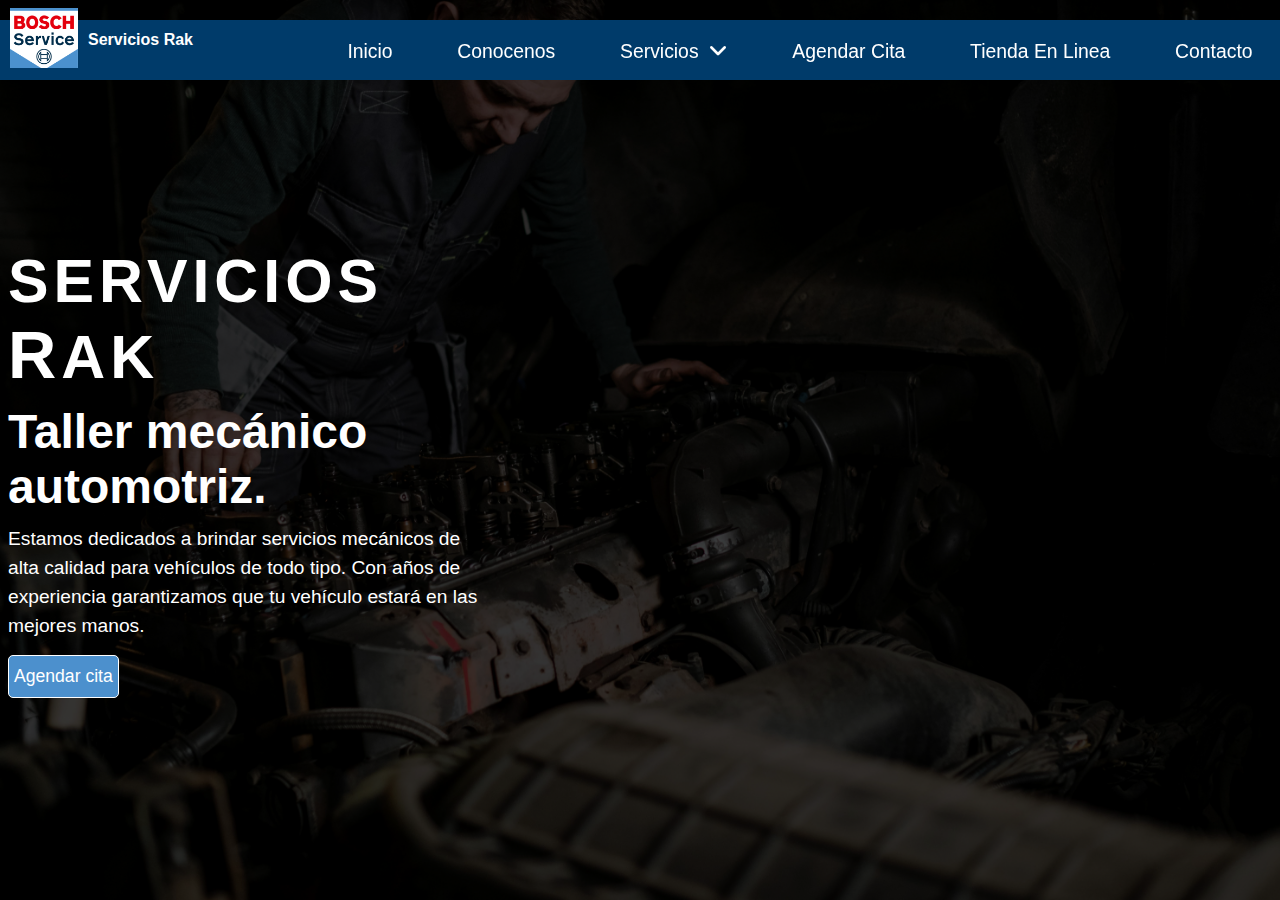
<file: index.html>
<!DOCTYPE html>
<html lang="es">
<head>
    <meta charset="UTF-8">
    <meta http-equiv="X-UA-Compatible" content="IE=edge">
    <meta name="viewport" content="width=device-width, initial-scale=1.0"> 
    <meta http-equiv="content-script-type" content="text/javascript"> 
    <meta http-equiv="content-style-type" content="text/css">
    <meta http-equiv="cache-control" content="public">
    <meta http-equiv="cache-control" content="max-age=160000">
    <meta http-equiv="expires" content="Thu, 30 Dic 2025 1:00:00 GMT">
    <meta name="google" content="sitelinkssearchbox">
    <meta http-equiv="Set-Cookie" content="name=data; path=/; expires=Thu, 30-Dic-2025 1:00:00 GMT">
    <!-- <meta http-equiv="refresh" content="3000"> "10; https://www.google.com.mx/" También podemos usar la refreshetiqueta meta para redirigir una página a un destino específico. El siguiente ejemplo nos llevará a example.com después de ver la página durante 5 segundos.    -->
    <meta name="theme-color" content="#003b6a"> <!--Color del texto fuera del meta viewport-->
    <meta name="apple-mobile-web-app-status-bar-style" content="#003b6a"> <!--Color de la pantalla fuera del meta viewport-->
    <meta name="distribuition" content="global">
    <meta name="robots" content="index, follow, all, max-snippet:-1"> <!--Index (se toma por defecto), Follow (se toma por defecto), Noindex (se tiene que especificar cuando no queremos que indexe una página), Nofollow (se tiene que especificar cuando no queremos que siga los enlaces de una página)-->
    <meta name="googlebot" content="index, follow, all">
    <meta name="google" content="translate">
    <!-- Etiquetas OG -->
    <meta property="og:type" content="website">
    <meta property="og:title" content="Bosch Servicios Rak - Servicios mecanicos de la mejor calidad"> <!-- Atributos title, description y url y type || título de tu página o tu post-->
    <meta property="og:description" content=" En Servicios Rak ofrecemos servicios de reparación, mantenimiento y diagnóstico automotriz de calidad, ¡para que tu vehículo siempre esté como nuevo!">
    <meta property="og:url" content="https://www.boschserviciosrak.com.mx/conocenos" />
    <meta property="og:image" content="https://www.boschserviciosrak/config/img/Bosch_Car_Service_Logo_1999.svg"/>
    <meta property="og:video" content="">
    <meta property="og:site_name" content="Bosch Servicios Rak - Servicios mecanicos de la mejor calidad" />
    <!-- Open Graph data -->
    <!-- <meta property="twitter:card" content="summary">
    <meta property="twitter:title" content="Mario Developer - Diseñador y desarrollador web">
    <meta property="twitter:description" content="Descubre como aumentar ventas y credibilidad teniendo el sitio web ideal para tu negocio">
    <meta property="twitter:url" content="https://www.mariodev.com">
    <meta property="twitter:image" content="https://www.mariodev.com/img/Mario Design - Diseñador y Desarrollador web.webp"> -->
    <!-- Twitter cards -->
    <meta http-equiv="X-UA-Compatible" content="IE=7">
    <meta name="revisit-after" content="7 days">
    <meta name="keywords" content="taller mecánico, taller mecánico cerca de mi, taller mecánico automotriz"> <!--maximo 3-->
    <meta name="description" content="
    En Servicios Rak ofrecemos servicios de reparación, mantenimiento y diagnóstico automotriz de calidad, ¡para que tu vehículo siempre esté como nuevo!"> <!--Descripcion de 150m- 160 caracteres-->
    <meta name="copyright" content="Bosch servicios Rak">
    <meta name="author" content="Bosch servicios Rak"> <!--El nombre del autor-->
    <meta name="lenguage" content="spanish"> 
    <meta name="audience" content="all">
    <meta name="category" content="Taller mecanico"> 
    <!-- itemprop --><!--https://developers.google.com/search/docs?hl=es-->
    <meta itemprop="name" content="Bosch Car Service - Servicios Rak"> 
    <meta itemprop="description" content="En Servicios Rak ofrecemos servicios de reparación, mantenimiento y diagnóstico automotriz de calidad, ¡para que tu vehículo siempre esté como nuevo!">
    <!-- https://support.google.com/webmasters/answer/9008080?hl=es#html_verification -->
    <!-- <meta itemprop="image" content="">  -->
        <!-- itemprop -->
    <link rel="icon" href="config/img/Bosch_Car_Service_Logo_1999.svg.png" type="image/x-icon">
    <link rel="canonical" href="https://www.boschserviciosrak.com.mx"> <!--ENLACE OPCIONAL-->
    <link rel="stylesheet" href="config/sass/estilos.css">
    <link rel="stylesheet" href="config/sass/normalize.css">  
    <link rel="stylesheet" href="https://cdnjs.cloudflare.com/ajax/libs/font-awesome/6.7.2/css/all.min.css" integrity="sha512-Evv84Mr4kqVGRNSgIGL/F/aIDqQb7xQ2vcrdIwxfjThSH8CSR7PBEakCr51Ck+w+/U6swU2Im1vVX0SVk9ABhg==" crossorigin="anonymous" referrerpolicy="no-referrer" />
    <!-- <base href="https://www.mariodev.com/"> -->
    <title>Bosh Car Service | Servicios Rak</title>
</head>
<body>
    <header>
            <div class="logo">
               <a href="#"> <img src="config/img/Bosch_Car_Service_Logo_1999.svg.png" loading="lazy" alt="Bosch Car service - Servicios Rak"></a>
                <span class="logo__title">Servicios Rak</span>
            </div>
            <span class="icon-menu" id="icon-menu">
                <i class="fa-solid fa-bars"></i>
            </span>
            <nav class="menu">
                <ul class="menu__list">
                    <li class="menu__item">
                        <a href="/">Inicio</a>
                    </li>
                    <li class="menu__item">
                        <a href="conocenos/">Conocenos</a>
                    </li>
                    <li class="menu__item">
                        <a href="servicios/">Servicios<i class="fa-solid fa-angle-down"></i></a>
                        <ul class="submenu">
                            <li class="submenu__item">
                                <a href="">Service 1</a>
                            </li>
                            <li class="submenu__item">
                                <a href="">Service 2</a>
                            </li>
                            <li class="submenu__item">
                                <a href="">Service 3</a>
                            </li>
                            <li class="submenu__item">
                                <a href="">Service 3</a>
                            </li>
                        </ul>
                    </li>
                    <li class="menu__item">
                        <a href="citas/">Agendar cita</a>
                    </li>
                    <li class="menu__item">
                        <a href="store/">Tienda en linea</a>
                    </li>
                    <li class="menu__item">
                        <a href="contacto/">Contacto</a>
                    </li>
                </ul>
            </nav>
    </header>
    <main class="contenedor">
        <section class="bannerIndex">
            <div class="bannerIndex__txt">
                <h1 class="max-titulo">Servicios <strong>R</strong>ak</h1>
            <h2 class="titulo">Taller mecánico automotriz.</h2>
            <p class="texto">Estamos dedicados a brindar servicios mecánicos de alta calidad para vehículos de todo tipo. Con años de experiencia garantizamos que tu vehículo estará en las mejores manos.</p>
            <a href="">Agendar cita</a>
            </div>
            <div class="bannerIndex__slider">
               <div class="slider__container">
                <div class="slide">
                    <div class="slider__item">
                        <img src="config/img/1.jpg" loading="lazy" alt="">
                    </div>
                    <!-- <div class="slider__item">
                        <img src="config/img/2.jpg" loading="lazy" alt="">
                    </div>
                    <div class="slider__item">
                        <img src="config/img/3.jpg" loading="lazy" alt="">
                    </div>
                    <div class="slider__item">
                        <img src="config/img/4.jpg" loading="lazy" alt="">
                    </div>
                    <div class="slider__item">
                        <img src="config/img/5.jpg" loading="lazy" alt="">
                    </div>
                    <div class="slider__item">
                        <img src="config/img/6.jpg" loading="lazy" alt="">
                    </div> -->
                </div>
               </div>
            </div>
        </section>
    </main>
    <footer class="footerNone" style="display: none;">

    </footer>
    <script src="config/js/submenu.js"></script>
</body>
</html>
</file>
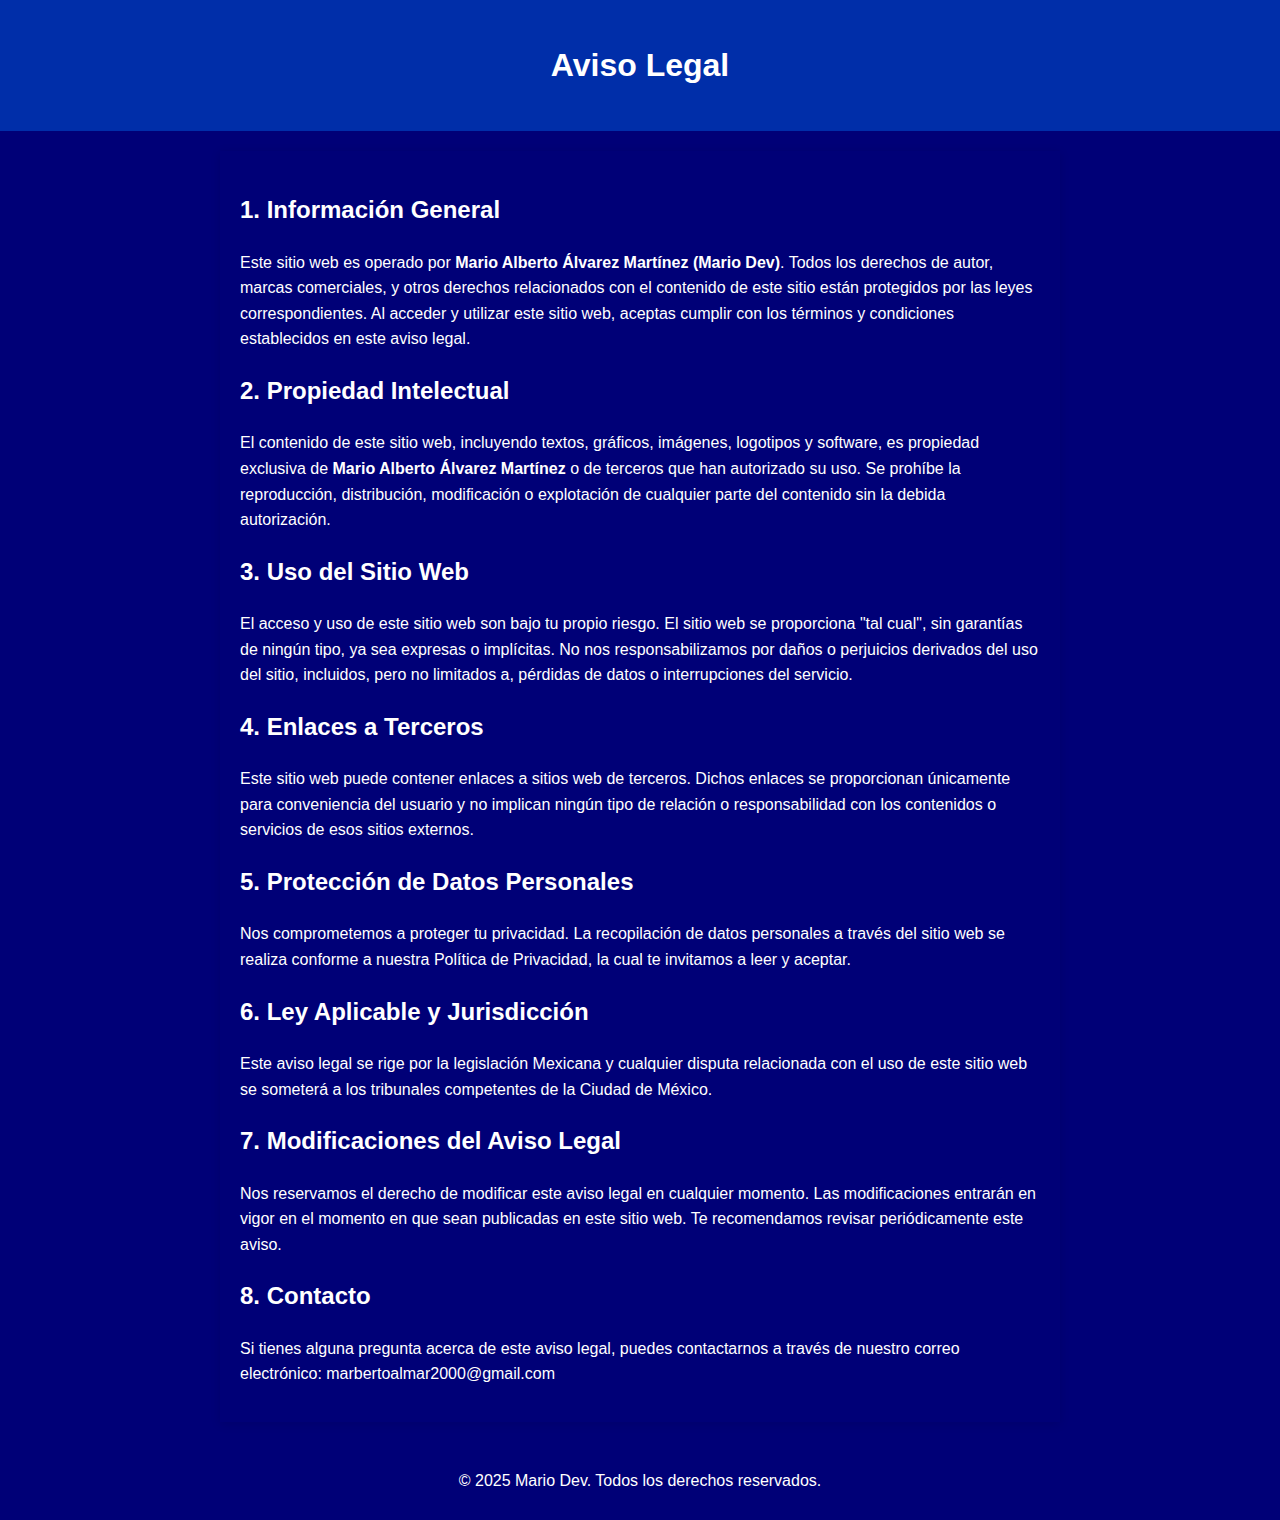
<file: aviso_legal/index.html>
<!DOCTYPE html>
<html lang="es">
<head>
    <meta charset="UTF-8">
    <meta name="viewport" content="width=device-width, initial-scale=1.0">
    <meta http-equiv="X-UA-Compatible" content="ie=edge">
    <title>Aviso Legal - Mario Dev</title>
    <link rel="stylesheet" href="../config/sass/aviso_legal.css">
</head>
<body>
    <header>
        <h1>Aviso Legal</h1>
    </header>
    
    <section class="content">
        <h2>1. Información General</h2>
        <p>Este sitio web es operado por <strong>Mario Alberto Álvarez Martínez (Mario Dev)</strong>. Todos los derechos de autor, marcas comerciales, y otros derechos relacionados con el contenido de este sitio están protegidos por las leyes correspondientes. Al acceder y utilizar este sitio web, aceptas cumplir con los términos y condiciones establecidos en este aviso legal.</p>

        <h2>2. Propiedad Intelectual</h2>
        <p>El contenido de este sitio web, incluyendo textos, gráficos, imágenes, logotipos y software, es propiedad exclusiva de <strong>Mario Alberto Álvarez Martínez</strong> o de terceros que han autorizado su uso. Se prohíbe la reproducción, distribución, modificación o explotación de cualquier parte del contenido sin la debida autorización.</p>

        <h2>3. Uso del Sitio Web</h2>
        <p>El acceso y uso de este sitio web son bajo tu propio riesgo. El sitio web se proporciona "tal cual", sin garantías de ningún tipo, ya sea expresas o implícitas. No nos responsabilizamos por daños o perjuicios derivados del uso del sitio, incluidos, pero no limitados a, pérdidas de datos o interrupciones del servicio.</p>

        <h2>4. Enlaces a Terceros</h2>
        <p>Este sitio web puede contener enlaces a sitios web de terceros. Dichos enlaces se proporcionan únicamente para conveniencia del usuario y no implican ningún tipo de relación o responsabilidad con los contenidos o servicios de esos sitios externos.</p>

        <h2>5. Protección de Datos Personales</h2>
        <p>Nos comprometemos a proteger tu privacidad. La recopilación de datos personales a través del sitio web se realiza conforme a nuestra Política de Privacidad, la cual te invitamos a leer y aceptar.</p>

        <h2>6. Ley Aplicable y Jurisdicción</h2>
        <p>Este aviso legal se rige por la legislación Mexicana y cualquier disputa relacionada con el uso de este sitio web se someterá a los tribunales competentes de la Ciudad de México.</p>

        <h2>7. Modificaciones del Aviso Legal</h2>
        <p>Nos reservamos el derecho de modificar este aviso legal en cualquier momento. Las modificaciones entrarán en vigor en el momento en que sean publicadas en este sitio web. Te recomendamos revisar periódicamente este aviso.</p>

        <h2>8. Contacto</h2>
        <p>Si tienes alguna pregunta acerca de este aviso legal, puedes contactarnos a través de nuestro correo electrónico: marbertoalmar2000@gmail.com</p>
    </section>

    <footer>
        <p>&copy; 2025 Mario Dev. Todos los derechos reservados.</p>
    </footer>
</body>
</html>
</file>
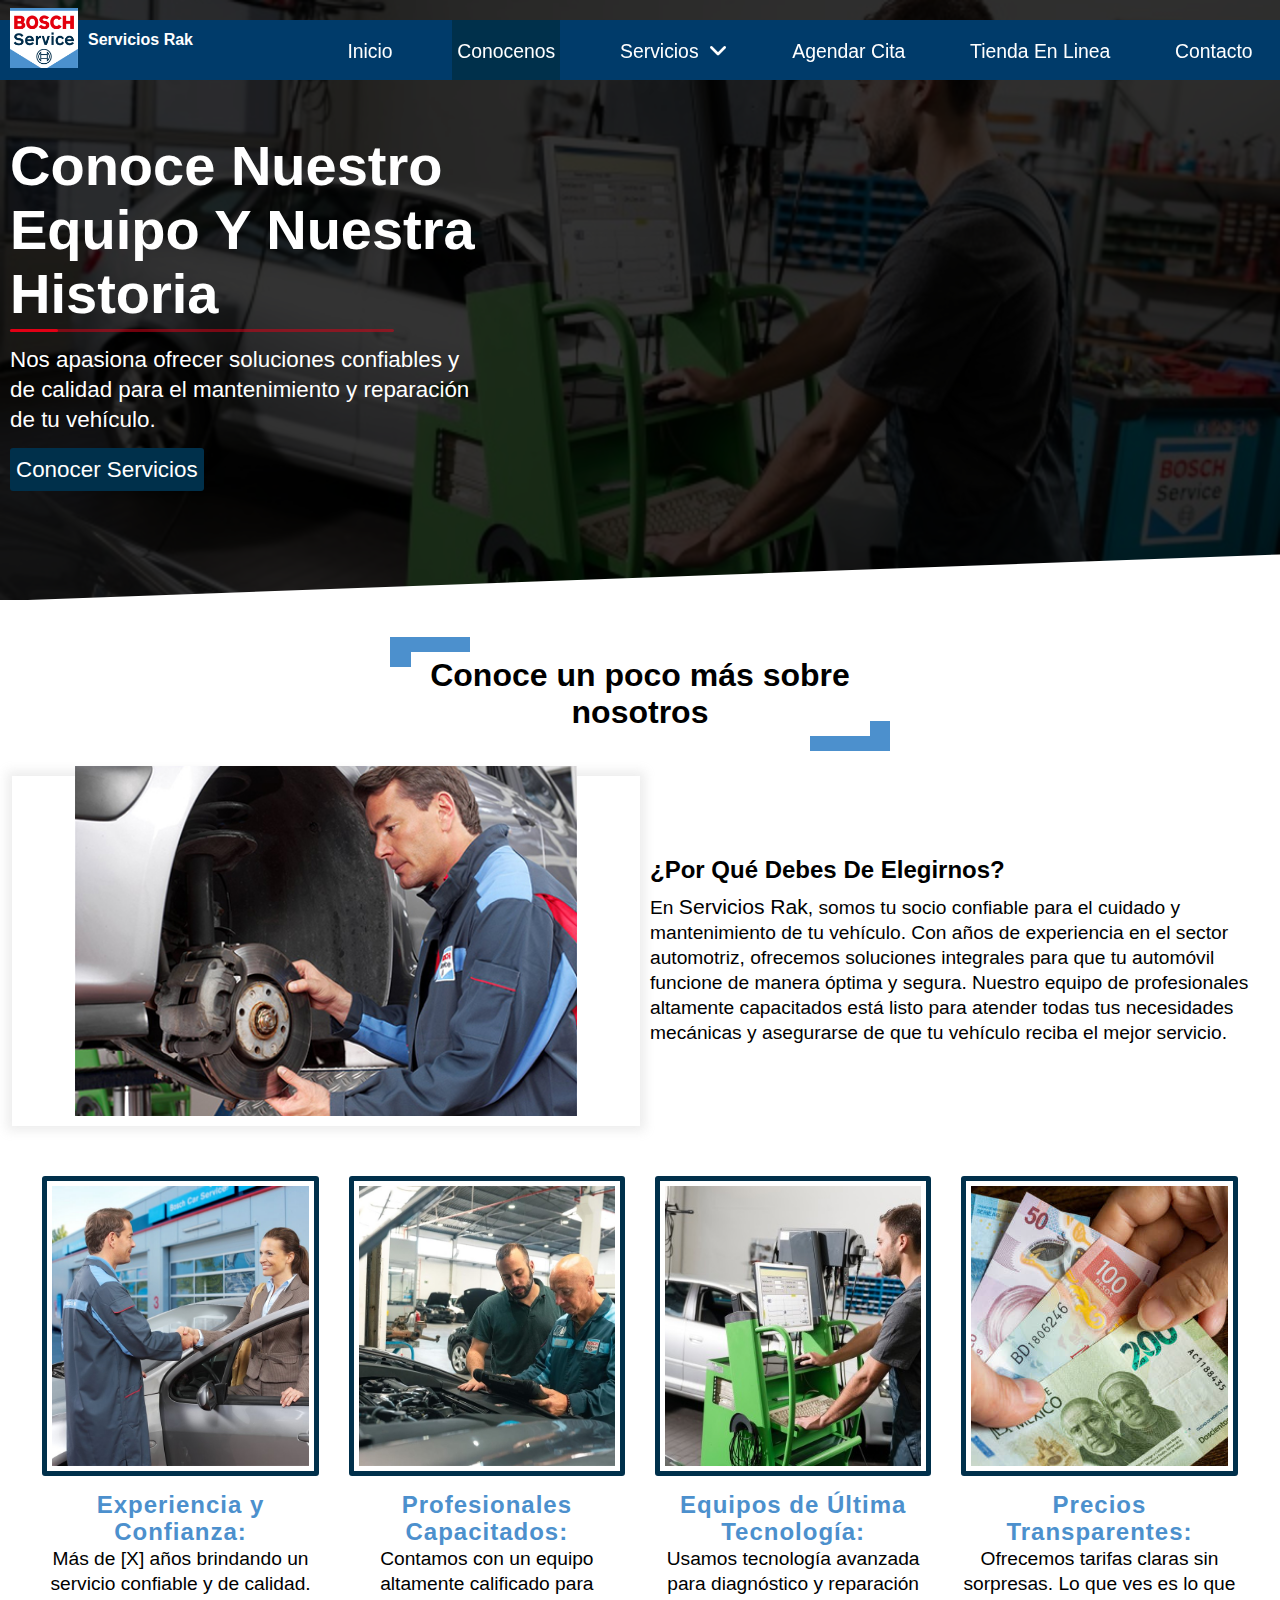
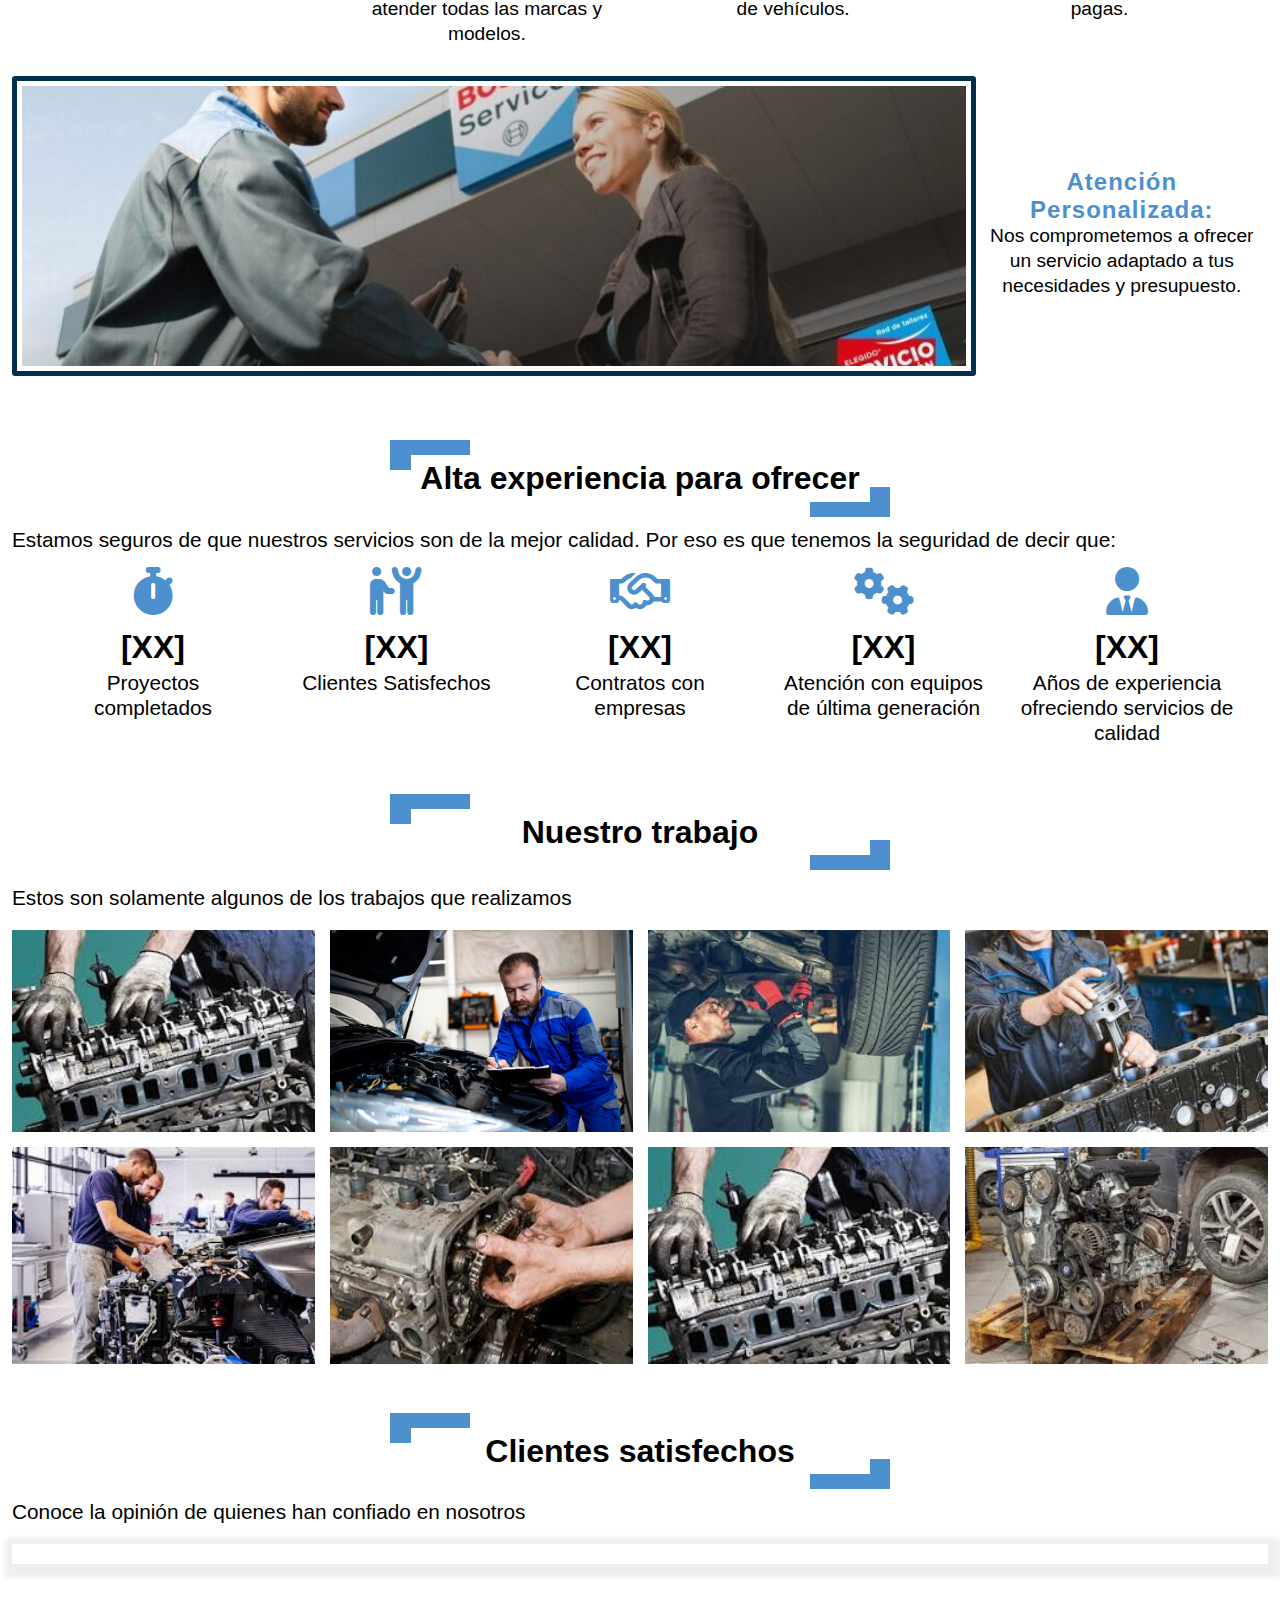
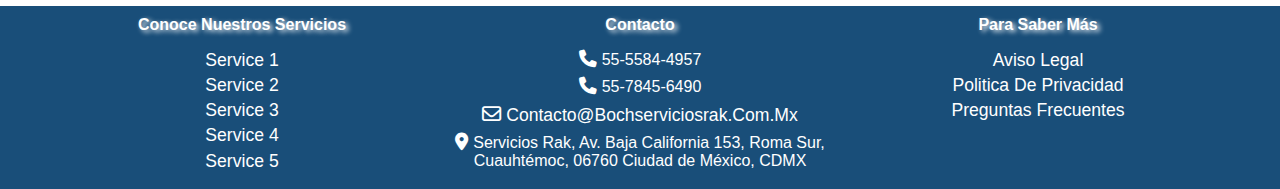
<file: conocenos/index.html>
<!DOCTYPE html>
<html lang="es">
<head>
    <meta charset="UTF-8">
    <meta http-equiv="X-UA-Compatible" content="IE=edge">
    <meta name="viewport" content="width=device-width, initial-scale=1.0"> 
    <meta http-equiv="content-script-type" content="text/javascript"> 
    <meta http-equiv="content-style-type" content="text/css">
    <meta http-equiv="cache-control" content="public">
    <meta http-equiv="cache-control" content="max-age=160000">
    <meta http-equiv="expires" content="Thu, 30 Dic 2025 1:00:00 GMT">
    <meta name="google" content="sitelinkssearchbox">
    <meta http-equiv="Set-Cookie" content="name=data; path=/; expires=Thu, 30-Dic-2025 1:00:00 GMT">
    <!-- <meta http-equiv="refresh" content="3000"> "10; https://www.google.com.mx/" También podemos usar la refreshetiqueta meta para redirigir una página a un destino específico. El siguiente ejemplo nos llevará a example.com después de ver la página durante 5 segundos.    -->
    <meta name="theme-color" content="#003b6a"> <!--Color del texto fuera del meta viewport-->
    <meta name="apple-mobile-web-app-status-bar-style" content="#003b6a"> <!--Color de la pantalla fuera del meta viewport-->
    <meta name="distribuition" content="global">
    <meta name="robots" content="index, follow, all, max-snippet:-1"> <!--Index (se toma por defecto), Follow (se toma por defecto), Noindex (se tiene que especificar cuando no queremos que indexe una página), Nofollow (se tiene que especificar cuando no queremos que siga los enlaces de una página)-->
    <meta name="googlebot" content="index, follow, all">
    <meta name="google" content="translate">
    <!-- Etiquetas OG -->
    <meta property="og:type" content="website">
    <meta property="og:title" content="Bosch Car Service | Servicios Rak - Conocenos"> <!-- Atributos title, description y url y type || título de tu página o tu post-->
    <meta property="og:description" content="Aquí tiene que venir una descripción amplia y detallada">
    <meta property="og:url" content="https://www.boschserviciosrak.com.mx" />
    <meta property="og:image" content="https://www.boschserviciosrak/config/img/.."/>
    <meta property="og:video" content="">
    <meta property="og:site_name" content="Bosch Car Service | Servicios Rak - Conoce nuestros servicios mecanicos de la mejor calidad" />
    <!-- Open Graph data -->
    <!-- <meta property="twitter:card" content="summary">
    <meta property="twitter:title" content="Mario Developer - Diseñador y desarrollador web">
    <meta property="twitter:description" content="Descubre como aumentar ventas y credibilidad teniendo el sitio web ideal para tu negocio">
    <meta property="twitter:url" content="https://www.mariodev.com">
    <meta property="twitter:image" content="https://www.mariodev.com/img/Mario Design - Diseñador y Desarrollador web.webp"> -->
    <!-- Twitter cards -->
    <meta http-equiv="X-UA-Compatible" content="IE=7">
    <meta name="revisit-after" content="7 days">
    <meta name="keywords" content="taller mecánico, taller mecánico cerca de mi, taller mecánico automotriz"> <!--maximo 3-->
    <meta name="description" content=""> <!--Descripcion de 150m- 160 caracteres-->
    <meta name="copyright" content="Bosch servicios Rak">
    <meta name="author" content="Bosch servicios Rak"> <!--El nombre del autor-->
    <meta name="lenguage" content="spanish"> 
    <meta name="audience" content="all">
    <meta name="category" content="Taller mecanico"> 
    <!-- itemprop --><!--https://developers.google.com/search/docs?hl=es-->
    <meta itemprop="name" content="Bosch Car Service - Servicios Rak"> 
    <meta itemprop="description" content="En Servicios Rak ofrecemos servicios de reparación, mantenimiento y diagnóstico automotriz de calidad, ¡para que tu vehículo siempre esté como nuevo!">
    <!-- https://support.google.com/webmasters/answer/9008080?hl=es#html_verification -->
    <!-- <meta itemprop="image" content="">  -->
        <!-- itemprop -->
    <link rel="icon" href="../config/img/Bosch_Car_Service_Logo_1999.svg.png" type="image/x-icon">
    <link rel="canonical" href="https://www.boschserviciosrak.com.mx"> <!--ENLACE OPCIONAL-->
    <link rel="stylesheet" href="../config/sass/estilos.css">
    <link rel="stylesheet" href="../config/sass/normalize.css">  
    <link rel="stylesheet" href="../config/sass/conocenos.css">
    <link rel="stylesheet" href="https://cdnjs.cloudflare.com/ajax/libs/font-awesome/6.7.2/css/all.min.css" integrity="sha512-Evv84Mr4kqVGRNSgIGL/F/aIDqQb7xQ2vcrdIwxfjThSH8CSR7PBEakCr51Ck+w+/U6swU2Im1vVX0SVk9ABhg==" crossorigin="anonymous" referrerpolicy="no-referrer" />
    <!-- <base href="https://www.mariodev.com/"> -->
    <title>Bosh Car Service | Servicios Rak - Conocenos</title>
</head>
<body>
    <header>
            <div class="logo">
               <a href="#"> <img src="../config/img/Bosch_Car_Service_Logo_1999.svg.png" loading="lazy" alt="Bosch Car service - Servicios Rak"></a>
                <span class="logo__title">Servicios Rak</span>
            </div>
            <span class="icon-menu" id="icon-menu">
                <i class="fa-solid fa-bars"></i>
            </span>
            <nav class="menu">
                <ul class="menu__list">
                    <li class="menu__item">
                        <a href="../index.html">Inicio</a>
                    </li>
                    <li class="menu__item">
                        <a class="link__active" href="conocenos/">Conocenos</a>
                    </li>
                    <li class="menu__item">
                        <a href="#">Servicios<i class="fa-solid fa-angle-down"></i></a>
                        <ul class="submenu">
                            <li class="submenu__item">
                                <a href="">Service 1</a>
                            </li>
                            <li class="submenu__item">
                                <a href="">Service 2</a>
                            </li>
                            <li class="submenu__item">
                                <a href="">Service 3</a>
                            </li>
                            <li class="submenu__item">
                                <a href="">Service 3</a>
                            </li>
                        </ul>
                    </li>
                    <li class="menu__item">
                        <a href="#">Agendar cita</a>
                    </li>
                    <li class="menu__item">
                        <a href="#">Tienda en linea</a>
                    </li>
                    <li class="menu__item">
                        <a href="#">Contacto</a>
                    </li>
                </ul>
            </nav>
    </header>
    <main class="contenedor">
        <section class="banner contenedor">
            <div class="banner__txt">
                <h1 class="max-titulo">Conoce nuestro equipo y nuestra historia</h1>
                
                <p class="texto">Nos apasiona ofrecer soluciones confiables y de calidad para el mantenimiento y reparación de tu vehículo.</p>

                <a href="">Conocer Servicios</a>
            </div>
            <div class="banner__img">
                <img src="../config/img/mecanico.jpg" loading="lazy" alt="Bosch Car Service - Servicios Rak">
            </div>
        </section>

        <!-- Presentación sobre quienes son -->
        <section class="aboutUs">
            <h2 class="titulo"> <span></span><span></span>Conoce un poco más sobre nosotros</h2>
            <div class="aboutUs__presentation">
                <div class="presentation__img">
                    <img src="../config/img/Bosch_Car_Service.jpg" loading="lazy" alt="">
                </div>
                <div class="presentation__txt">
                    <h3 class="sub-titulo">¿Por qué debes de elegirnos?</h3>
                    <p class="texto">En <span>Servicios Rak</span>, somos tu socio confiable para el cuidado y mantenimiento de tu vehículo. Con años de experiencia en el sector automotriz, ofrecemos soluciones integrales para que tu automóvil funcione de manera óptima y segura. Nuestro equipo de profesionales altamente capacitados está listo para atender todas tus necesidades mecánicas y asegurarse de que tu vehículo reciba el mejor servicio.</p>
                </div>
            </div>
            <div class="aboutUs__reasons">
                <div class="aboutUs__reasons--item">
                    <img src="../config/img/aboutUs__presentation.jpg" loading="lazy" alt="Servcicios Rak - Conocenos - Bosch Car Service">
                    <h3 class="sub-titulo">Experiencia y Confianza:</h3>
                    <p class="texto">Más de [X] años brindando un servicio confiable y de calidad.</p>
                </div>
                <div class="aboutUs__reasons--item">
                    <img src="../config/img/Bosch Car Service - Personal capacitados.jpg" loading="lazy" alt="Servcicios Rak - Profesionales capacitados - Bosch Car Service">
                    <h3 class="sub-titulo">Profesionales Capacitados:</h3>
                    <p class="texto">Contamos con un equipo altamente calificado para atender todas las marcas y modelos.</p>
                </div>
                <div class="aboutUs__reasons--item">
                    <img src="../config/img/mecanico.jpg" loading="lazy" alt="Servcicios Rak - Equipos de última tecnología - Bosch Car Service">
                    <h3 class="sub-titulo">Equipos de Última Tecnología:</h3>
                    <p class="texto">Usamos tecnología avanzada para diagnóstico y reparación de vehículos.</p>
                </div>
                <div class="aboutUs__reasons--item">
                    <img src="../config/img/precios__accesibles.jpg" loading="lazy" alt="Servcicios Rak - Precios transparentes - Bosch Car Service">
                    <h3 class="sub-titulo">Precios Transparentes:</h3>
                    <p class="texto">Ofrecemos tarifas claras sin sorpresas. Lo que ves es lo que pagas.</p>
                </div>
                <div class="aboutUs__reasons--item">
                    <img src="../config/img/atencion.jpg" loading="lazy" alt="Servcicios Rak - Atencion Personalizada - Bosch Car Service">
                    <div class="wkv">
                        <h3 class="sub-titulo">Atención Personalizada:</h3>
                        <p class="texto">Nos comprometemos a ofrecer un servicio adaptado a tus necesidades y presupuesto.</p>
                    </div>
                </div>
            </div>
        </section>

        <section class="experience">
            <h2 class="titulo"> <span></span><span></span> Alta experiencia para ofrecer</h2>
            <p class="texto">Estamos seguros de que nuestros servicios son de la mejor calidad. Por eso es que tenemos la seguridad de decir que: </p>
            <div class="experience__container">
                <div class="experience__item"><i class="fa-solid fa-stopwatch"></i>
                <p class="texto"><strong>[XX]</strong> Proyectos completados</p>
                </div>
                <div class="experience__item">
                    <i class="fa-solid fa-people-robbery"></i>
                <p class="texto"><strong>[XX]</strong> Clientes Satisfechos</p>
                </div>
                <div class="experience__item">
                    <i class="fa-regular fa-handshake"></i>
                   <p class="texto"><strong>[XX]</strong> Contratos con empresas</p> 
                </div>
                <div class="experience__item">
                    <i class="fa-solid fa-gears"></i>
                    <p class="texto"><strong>[XX]</strong> Atención con equipos de última generación</p>
                </div>
                <div class="experience__item">
                    <i class="fa-solid fa-user-tie"></i>
                    <p class="texto"><strong>[XX]</strong> Años de experiencia ofreciendo servicios de calidad</p>
                </div>
            </div>
        </section>

        <section class="gallery">
            <h2 class="titulo"> <span></span><span></span>Nuestro trabajo</h2>
            <p class="texto">Estos son solamente algunos de los trabajos que realizamos</p>
            <div class="ful-img" id="fullImgBox">
                <img src="../config/img/trabajo1.jpeg" id="fulImg" loading="lazy" alt="">
                <span onclick="closeImg()"><p>X</p></span>
            </div>
            <div class="gallery__container">
                <div class="img__item">
                    <img src="../config/img/trabajo1.jpeg" alt="Bosch Car Service - Servicios Rak - Trabajos de calidad" loading="lazy" onclick="openFullImg(this.src)">
                </div>
                <div class="img__item">
                    <img src="../config/img/trabajo2.jpg" alt="Bosch Car Service - Servicios Rak - Trabajos de calidad" loading="lazy" onclick="openFullImg(this.src)">
                </div>
                <div class="img__item">
                    <img src="../config/img/trabajo5.jpeg" alt="Bosch Car Service - Servicios Rak - Trabajos de calidad" loading="lazy" onclick="openFullImg(this.src)">
                </div>
                <div class="img__item">
                    <img src="../config/img/trabajo4.jpeg" alt="Bosch Car Service - Servicios Rak - Trabajos de calidad" loading="lazy" onclick="openFullImg(this.src)">
                </div>
                <div class="img__item">
                    <img src="../config/img/trabajo3.jpeg" alt="Bosch Car Service - Servicios Rak - Trabajos de calidad" loading="lazy" onclick="openFullImg(this.src)">
                </div>
                <div class="img__item">
                    <img src="../config/img/trabajo2.jpeg" alt="Bosch Car Service - Servicios Rak - Trabajos de calidad" loading="lazy" onclick="openFullImg(this.src)">
                </div>
                <div class="img__item">
                    <img src="../config/img/trabajo1.jpeg" alt="Bosch Car Service - Servicios Rak - Trabajos de calidad" loading="lazy" onclick="openFullImg(this.src)">
                </div>
                <div class="img__item">
                    <img src="../config/img/trabajo8.jpeg" alt="Bosch Car Service - Servicios Rak - Trabajos de calidad" loading="lazy" onclick="openFullImg(this.src)">
                </div>
            </div>
        </section>

        <section class="opinion">
            <h2 class="titulo"> <span></span><span></span>Clientes satisfechos</h2>
            <p class="texto">Conoce la opinión de quienes han confiado en nosotros</p>
           <div class="opinion__container">
            <div style="overflow: hidden;" class="elfsight-app-b0b0506b-8964-4609-abcb-b0a655104e32" data-elfsight-app-lazy></div>
           </div>
        </section>
    </main>
    <footer>
        <div class="contenedor">
            <div class="container__flex">
                <div class="column__33">
                    <div class="footer__item">
                        <h4 class="mini-titulo">Conoce nuestros servicios</h4>
                        <div class="links__service">
                            <a href="">Service 1</a>
                            <a href="">Service 2</a>
                            <a href="">Service 3</a>
                            <a href="">Service 4</a>
                            <a href="">Service 5</a>
                        </div>
                    </div>
                </div>
                <div class="column__33">
                    <div class="footer__item">
                        <h4 class="mini-titulo">Contacto</h4>
                        <span><i class="fa-solid fa-phone"></i>55-5584-4957</span>
                        <span><i class="fa-solid fa-phone"></i>55-7845-6490</span>
                        <span><a href="mailto:"><i class="fa-regular fa-envelope"></i>contacto@bochserviciosrak.com.mx</a></span>
                        <span><i class="fa-solid fa-location-dot"></i>Servicios Rak, Av. Baja California 153, Roma Sur, Cuauhtémoc, 06760 Ciudad de México, CDMX</span>
                    </div>
                </div>
                <div class="column__33">
                    <div class="footer__item">
                        <h4 class="mini-titulo">Para saber más</h4>
                        <a target="_blank" href="../aviso_legal/index.html">Aviso legal</a>
                        <a target="_blank" href="../politica_de_privacidad/index.html">Politica de privacidad</a>
                        <a target="_blank" href="../preguntas_frecuentes/index.html">Preguntas frecuentes</a>
                    </div>
                </div>
            </div>
        </div>
    </footer>
    <script src="../config/js/submenu.js"></script>
    <script src="https://static.elfsight.com/platform/platform.js" async></script>
    <script src="../config/js/galeria.js"></script>
</body>
</html>
</file>
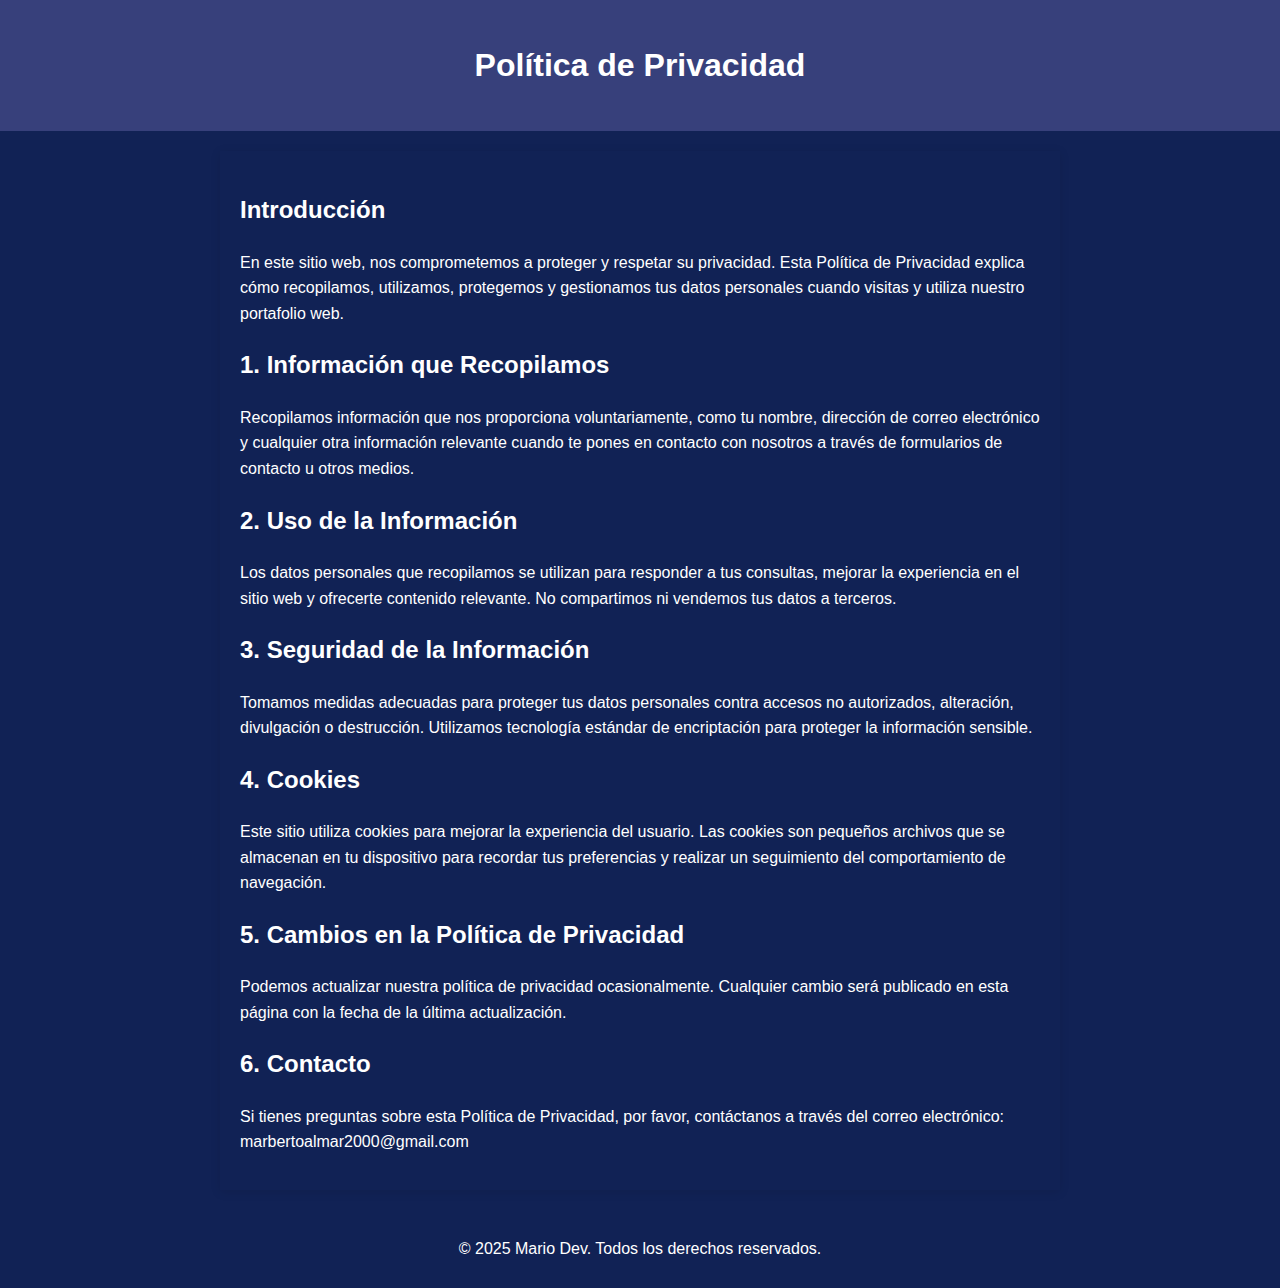
<file: politica_de_privacidad/index.html>
<!DOCTYPE html> <html lang="es"> <head> <meta charset="UTF-8"> <meta name="viewport" content="width=device-width, initial-scale=1.0"> <meta http-equiv="Compatible con X-UA" content="ie=edge"> <title>Política de Privacidad - Mario Dev</title> <link rel="stylesheet" href="../config/sass/politica_de_privacidad.css"> </head> <body> <header> <h1>Política de Privacidad</h1> </header> <section class="content"> <h2>Introducción</h2> <p>En este sitio web, nos comprometemos a proteger y respetar su privacidad. Esta Política de Privacidad explica cómo recopilamos, utilizamos, protegemos y gestionamos tus datos personales cuando visitas y utiliza nuestro portafolio web.</p> <h2>1. Información que Recopilamos</h2> <p>Recopilamos información que nos proporciona voluntariamente, como tu nombre, dirección de correo electrónico y cualquier otra información relevante cuando te pones en contacto con nosotros a través de formularios de contacto u otros medios.</p > <h2>2. Uso de la Información</h2> <p>Los datos personales que recopilamos se utilizan para responder a tus consultas, mejorar la experiencia en el sitio web y ofrecerte contenido relevante. No compartimos ni vendemos tus datos a terceros.</p> <h2>3. Seguridad de la Información</h2> <p>Tomamos medidas adecuadas para proteger tus datos personales contra accesos no autorizados, alteración, divulgación o destrucción. Utilizamos tecnología estándar de encriptación para proteger la información sensible.</p> <h2>4. Cookies</h2> <p>Este sitio utiliza cookies para mejorar la experiencia del usuario. Las cookies son pequeños archivos que se almacenan en tu dispositivo para recordar tus preferencias y realizar un seguimiento del comportamiento de navegación.</p> <h2>5. Cambios en la Política de Privacidad</h2> <p>Podemos actualizar nuestra política de privacidad ocasionalmente. Cualquier cambio será publicado en esta página con la fecha de la última actualización.</p> <h2>6. Contacto</h2> <p>Si tienes preguntas sobre esta Política de Privacidad, por favor, contáctanos a través del correo electrónico: marbertoalmar2000@gmail.com</p> </section> <footer> <p>© 2025 Mario Dev. Todos los derechos reservados.</p> </footer> </body> </html>
</file>
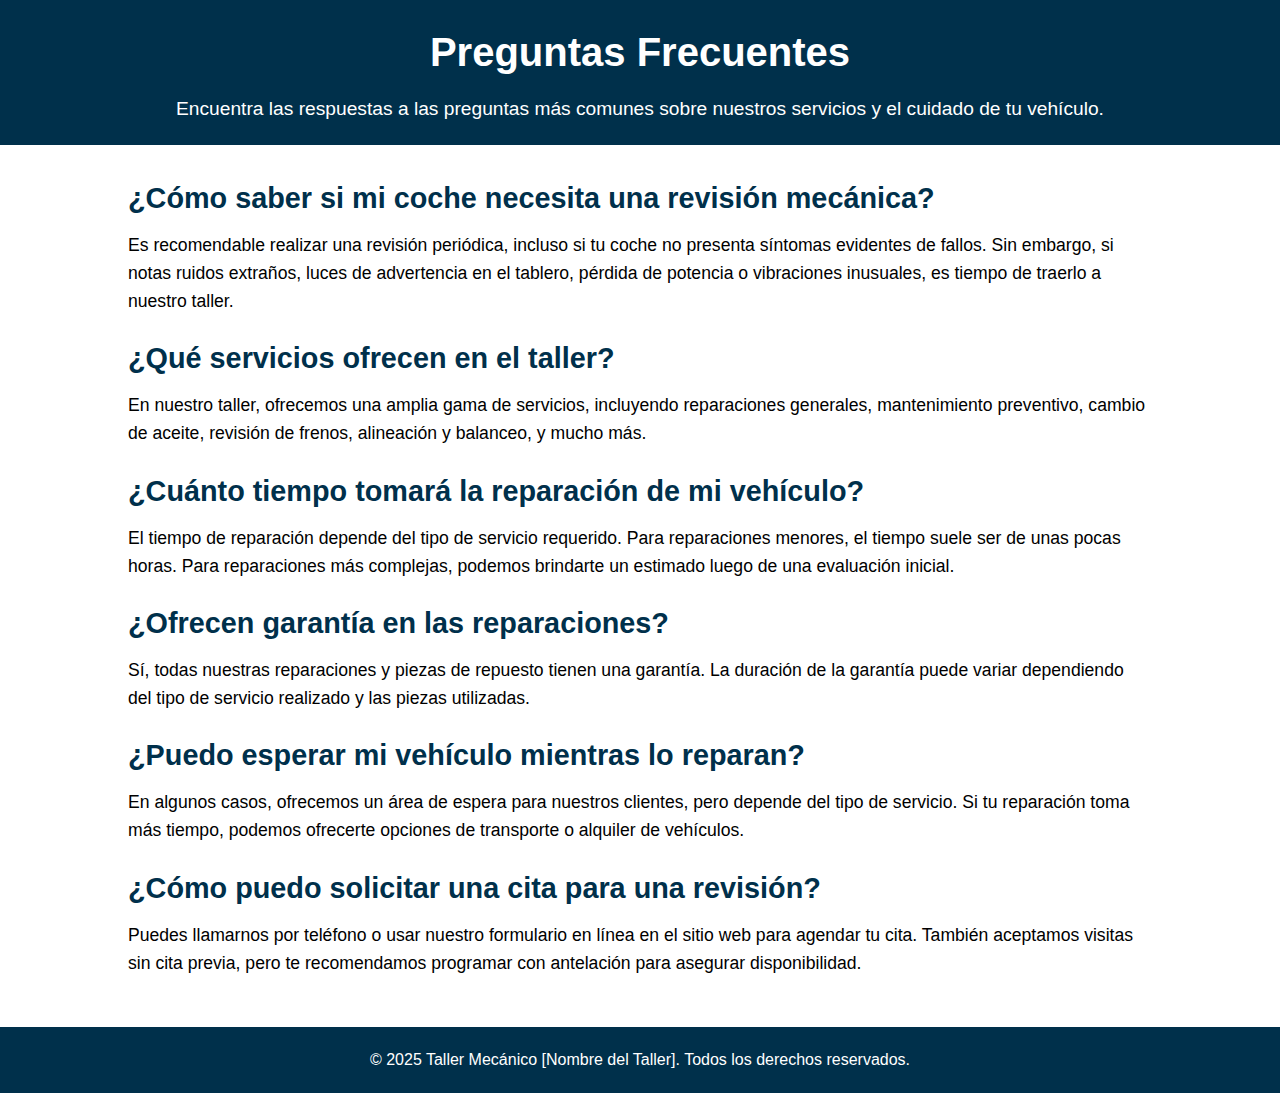
<file: preguntas_frecuentes/index.html>
<!DOCTYPE html>
<html lang="es">
<head>
    <meta charset="UTF-8">
    <meta name="viewport" content="width=device-width, initial-scale=1.0">
    <title>Preguntas Frecuentes - Servicios Rak</title>
    <link rel="stylesheet" href="../config/sass/preguntas__frecuentes.css">
</head>
<body>
    <header>
        <div class="container">
            <h1>Preguntas Frecuentes</h1>
            <p>Encuentra las respuestas a las preguntas más comunes sobre nuestros servicios y el cuidado de tu vehículo.</p>
        </div>
    </header>

    <section class="faq-section">
        <div class="container">
            <div class="faq-item">
                <h2>¿Cómo saber si mi coche necesita una revisión mecánica?</h2>
                <p>Es recomendable realizar una revisión periódica, incluso si tu coche no presenta síntomas evidentes de fallos. Sin embargo, si notas ruidos extraños, luces de advertencia en el tablero, pérdida de potencia o vibraciones inusuales, es tiempo de traerlo a nuestro taller.</p>
            </div>

            <div class="faq-item">
                <h2>¿Qué servicios ofrecen en el taller?</h2>
                <p>En nuestro taller, ofrecemos una amplia gama de servicios, incluyendo reparaciones generales, mantenimiento preventivo, cambio de aceite, revisión de frenos, alineación y balanceo, y mucho más.</p>
            </div>

            <div class="faq-item">
                <h2>¿Cuánto tiempo tomará la reparación de mi vehículo?</h2>
                <p>El tiempo de reparación depende del tipo de servicio requerido. Para reparaciones menores, el tiempo suele ser de unas pocas horas. Para reparaciones más complejas, podemos brindarte un estimado luego de una evaluación inicial.</p>
            </div>

            <div class="faq-item">
                <h2>¿Ofrecen garantía en las reparaciones?</h2>
                <p>Sí, todas nuestras reparaciones y piezas de repuesto tienen una garantía. La duración de la garantía puede variar dependiendo del tipo de servicio realizado y las piezas utilizadas.</p>
            </div>

            <div class="faq-item">
                <h2>¿Puedo esperar mi vehículo mientras lo reparan?</h2>
                <p>En algunos casos, ofrecemos un área de espera para nuestros clientes, pero depende del tipo de servicio. Si tu reparación toma más tiempo, podemos ofrecerte opciones de transporte o alquiler de vehículos.</p>
            </div>

            <div class="faq-item">
                <h2>¿Cómo puedo solicitar una cita para una revisión?</h2>
                <p>Puedes llamarnos por teléfono o usar nuestro formulario en línea en el sitio web para agendar tu cita. También aceptamos visitas sin cita previa, pero te recomendamos programar con antelación para asegurar disponibilidad.</p>
            </div>
        </div>
    </section>

    <footer>
        <div class="container">
            <p>&copy; 2025 Taller Mecánico [Nombre del Taller]. Todos los derechos reservados.</p>
        </div>
    </footer>
</body>
</html>
</file>
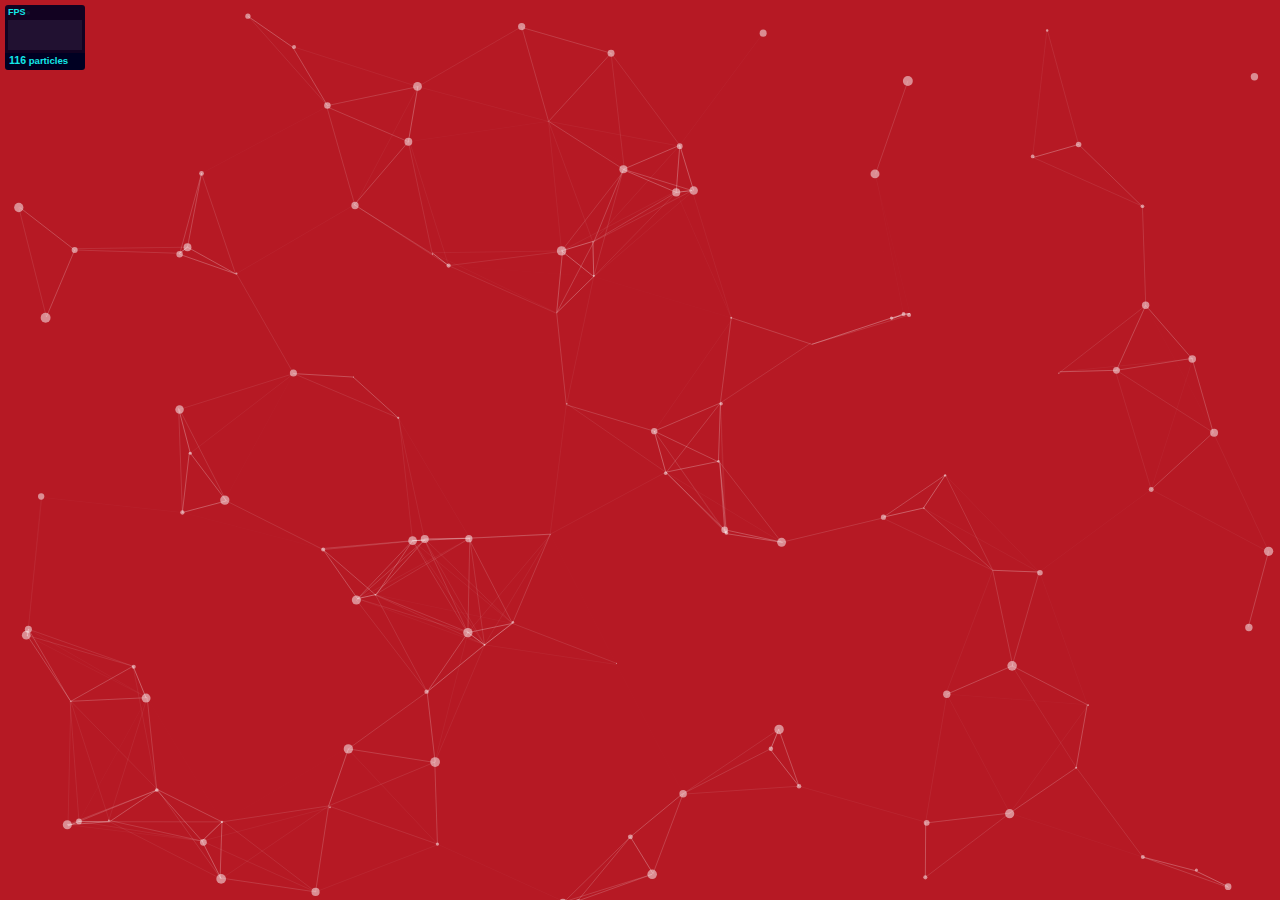
<file: particles.js-master/demo/index.html>
<!DOCTYPE html>
<html lang="en">
<head>
  <meta charset="utf-8">
  <title>particles.js</title>
  <meta name="description" content="particles.js is a lightweight JavaScript library for creating particles.">
  <meta name="author" content="Vincent Garreau" />
  <meta name="viewport" content="width=device-width, initial-scale=1.0, minimum-scale=1.0, maximum-scale=1.0, user-scalable=no">
  <link rel="stylesheet" media="screen" href="css/style.css">
</head>
<body>

<!-- count particles -->
<div class="count-particles">
  <span class="js-count-particles">--</span> particles
</div>

<!-- particles.js container -->
<div id="particles-js"></div>

<!-- scripts -->
<script src="../particles.js"></script>
<script src="js/app.js"></script>

<!-- stats.js -->
<script src="js/lib/stats.js"></script>
<script>
  var count_particles, stats, update;
  stats = new Stats;
  stats.setMode(0);
  stats.domElement.style.position = 'absolute';
  stats.domElement.style.left = '0px';
  stats.domElement.style.top = '0px';
  document.body.appendChild(stats.domElement);
  count_particles = document.querySelector('.js-count-particles');
  update = function() {
    stats.begin();
    stats.end();
    if (window.pJSDom[0].pJS.particles && window.pJSDom[0].pJS.particles.array) {
      count_particles.innerText = window.pJSDom[0].pJS.particles.array.length;
    }
    requestAnimationFrame(update);
  };
  requestAnimationFrame(update);
</script>

</body>
</html>
</file>
<file: config/sass/estilos.css>
.banner {
  width: 100%;
  height: 100dvh;
  margin: auto;
  display: flex;
  justify-content: start;
  align-items: center;
  align-content: center;
  position: relative;
  max-height: 600px;
}
.banner .banner__img {
  position: absolute;
  width: 100%;
  height: 100%;
  top: 0;
  left: 0;
  max-height: 100%;
  overflow: hidden;
}
.banner .banner__img img {
  width: 100%;
  height: 100%;
  max-height: 100%;
  -o-object-fit: cover;
     object-fit: cover;
  image-rendering: auto;
  -o-object-position: center;
     object-position: center;
}
.banner .banner__txt {
  position: absolute;
  z-index: 30;
  padding: 10px;
  height: 100%;
  width: 100%;
  justify-content: start;
  color: rgb(255, 255, 255);
  display: flex;
  flex-wrap: wrap;
  text-align: left;
  align-content: center;
}
.banner .banner__txt .max-titulo {
  margin-top: 25px;
  margin-bottom: 18px;
  position: relative;
  text-transform: capitalize;
}
.banner .banner__txt .max-titulo::before {
  content: "";
  position: absolute;
  width: 10%;
  height: 3px;
  border-radius: 5px;
  background-color: rgb(226, 0, 21);
  bottom: -5px;
  left: 0;
  margin-top: 7px;
}
.banner .banner__txt .max-titulo::after {
  content: "";
  position: absolute;
  width: 80%;
  height: 3px;
  border-radius: 5px;
  background-color: rgba(226, 0, 21, 0.5);
  bottom: -5px;
  left: 0;
  margin-top: 7px;
}
.banner .banner__txt .texto {
  width: 100%;
  font-size: 1.2rem;
  line-height: 30px;
  margin-bottom: 13px;
}
.banner .banner__txt a {
  text-decoration: none;
  border-radius: 3px;
  color: rgb(255, 255, 255);
  background-color: rgb(0, 48, 75);
  padding: 9px 6px;
  position: relative;
  z-index: 1;
  overflow: hidden;
  display: block;
  transition: all 0.3s;
}
.banner .banner__txt a:hover {
  color: rgb(0, 48, 75);
}
.banner .banner__txt a::after {
  content: "";
  background-color: rgb(255, 255, 255); /* color de fondo hover */
  position: absolute;
  z-index: -1;
  padding: 16px 20px;
  display: block;
  left: 0;
  right: 0;
  top: 100%;
  bottom: -100%;
  transition: all 0.35s;
}
.banner .banner__txt a:hover::after {
  left: 0;
  right: 0;
  top: 0;
  bottom: 0;
  transition: all 0.35s;
}
.banner::before {
  content: "";
  position: absolute;
  width: 100%;
  height: 100%;
  max-height: 100%;
  background-color: rgba(0, 0, 0, 0.8);
  top: 0;
  left: 0;
  overflow: hidden;
  z-index: 10;
}
.banner::after {
  content: "";
  position: absolute;
  width: 100%;
  height: 50px;
  background-color: rgb(255, 255, 255);
  z-index: 40;
  -webkit-clip-path: polygon(100% 0, 0 0, 0 93%);
          clip-path: polygon(100% 0, 0 0, 0 93%);
  bottom: -1px;
  transform: rotate(180deg);
}

.contenedor {
  width: 100%;
  margin: auto;
  max-width: 1300px;
}

.max-titulo, .titulo, .sub-titulo, .mini-titulo {
  font-family: sans-serif;
  word-wrap: break-word;
  -webkit-user-select: none;
     -moz-user-select: none;
          user-select: none;
}

.texto {
  line-height: 25px;
  font-size: 1.3rem;
}

.texto, a, span, li, input, label, strong, i, b, em {
  font-family: sans-serif;
  font-size: 1.1em;
  word-wrap: break-word;
  -webkit-user-select: none;
     -moz-user-select: none;
          user-select: none;
}

.max-titulo {
  font-size: 2.5em;
}

.titulo {
  font-size: 2em;
}

.sub-titulo {
  font-size: 1.5em;
}

.mini-titulo {
  font-size: 1em;
}

html {
  scroll-behavior: smooth;
}

header {
  margin: auto;
  width: 100%;
  max-width: 1300px;
  height: 60px;
  position: fixed;
  background-color: #003b6a;
  top: 20px;
  left: 0;
  right: 0;
  z-index: 100;
  display: flex;
  flex-direction: row;
  align-items: start;
  justify-content: space-between;
  flex-wrap: wrap;
}
header .logo {
  display: flex;
  flex-wrap: wrap;
  align-content: center;
  align-items: center;
  justify-content: start;
  width: 40%;
  height: 100%;
  position: relative;
  top: -10px;
  left: 10px;
}
header .logo img {
  -o-object-fit: cover;
     object-fit: cover;
  -o-object-position: center;
     object-position: center;
  width: 50px;
  height: 50px;
  margin-bottom: 4px;
}
header .logo .logo__title {
  display: block;
  width: 100%;
  font-weight: 700;
  font-size: 1rem;
  color: rgb(255, 255, 255);
}
header .logo .logo__title strong {
  color: rgb(226, 0, 21);
  font-size: 1rem;
}
header .icon-menu {
  margin-top: 12px;
  margin-right: 10px;
}
header .icon-menu i {
  font-size: 1.2rem;
  color: rgb(255, 255, 255);
  border: 1px solid rgb(255, 255, 255);
  padding: 7px 10px;
  border-radius: 5px;
  cursor: pointer;
  background-color: transparent;
  transition: background-color 0.3s;
}
header .icon-menu i:hover {
  background-color: rgb(0, 48, 75);
}
header .menu {
  position: absolute;
  top: 60px;
  background-color: rgba(0, 58, 106, 0.8352941176);
  -webkit-backdrop-filter: blur(20px);
          backdrop-filter: blur(20px);
  width: 100%;
  margin: auto;
  height: 90dvh;
  display: flex;
  flex-direction: row;
  flex-wrap: wrap;
  justify-content: center;
  align-content: center;
  align-items: center;
  -webkit-clip-path: circle(0% at 95.3% 8.5%);
          clip-path: circle(0% at 95.3% 8.5%);
  transition: -webkit-clip-path 0.3s;
  transition: clip-path 0.3s;
  transition: clip-path 0.3s, -webkit-clip-path 0.3s;
}
header .menu .menu__list {
  width: 100%;
  height: 100%;
  display: flex;
  flex-direction: row;
  flex-wrap: wrap;
  justify-content: center;
  align-items: center;
  align-content: center;
  gap: 12px;
}
header .menu .menu__list .menu__item {
  margin: auto;
  text-align: center;
  width: 100%;
}
header .menu .menu__list .menu__item a {
  display: block;
  width: 100%;
  position: relative;
  padding: 10px;
  height: 100%;
  color: rgb(255, 255, 255);
  text-decoration: none;
  text-transform: capitalize;
  transition: background-color 0.3s;
}
header .menu .menu__list .menu__item a:hover {
  background-color: rgb(0, 48, 75);
}
header .menu .menu__list .menu__item a i {
  position: absolute;
  margin-left: 10px;
  transition: transform 0.3s;
}
header .menu .menu__list .menu__item .link__active {
  background-color: rgb(0, 48, 75);
  border: none !important;
}
header .menu .menu__list .menu__item a:hover i {
  transform: rotate(180deg);
}
header .menu .menu__list .menu__item .submenu {
  background-color: rgba(36, 62, 84, 0.5882352941);
  border-bottom: 1px solid rgba(255, 255, 255, 0.4);
  border-top: 1px solid rgba(255, 255, 255, 0.4);
}
header .menu .menu__list .menu__item .submenu .submenu__item {
  border-bottom: 1px solid rgba(255, 255, 255, 0.2);
  border-top: 1px solid rgba(255, 255, 255, 0.2);
}
header .menu .menu__list .menu__item .submenu .submenu__item a:hover {
  background-color: rgba(255, 255, 255, 0.1333333333);
}
header .active {
  -webkit-clip-path: circle(140% at 95.3% 8.5%);
          clip-path: circle(140% at 95.3% 8.5%);
}

.bannerIndex {
  position: relative;
  width: 100%;
  margin: auto;
  height: 100dvh;
  overflow: hidden;
}
.bannerIndex::after {
  content: "";
  z-index: 15;
  position: absolute;
  width: 100%;
  height: 100dvh;
  top: 0;
  left: 0;
  background-color: rgba(0, 0, 0, 0.705);
}
.bannerIndex .bannerIndex__txt {
  position: absolute;
  z-index: 20;
  width: 100%;
  max-width: 500px;
  height: 100%;
  display: flex;
  justify-content: start;
  align-items: center;
  align-content: center;
  margin: auto;
  text-align: left;
  padding-right: 20px;
  padding-left: 8px;
  padding-top: 60px;
  flex-wrap: wrap;
}
.bannerIndex .bannerIndex__txt .max-titulo {
  color: rgb(255, 255, 255);
  text-transform: uppercase;
  letter-spacing: 5px;
  margin-bottom: 10px;
}
.bannerIndex .bannerIndex__txt .titulo {
  color: rgb(255, 255, 255);
  margin-bottom: 10px;
}
.bannerIndex .bannerIndex__txt .texto {
  color: rgb(255, 255, 255);
  line-height: 25px;
}
.bannerIndex .bannerIndex__txt a {
  display: block;
  text-align: left;
  margin: 0;
  text-decoration: none;
  margin: 15px 0;
  color: rgb(255, 255, 255);
  border: 1px solid rgb(255, 255, 255);
  background-color: rgb(76, 144, 205);
  padding: 10px 5px;
  border-radius: 5px;
  transition: background-color 0.3s;
}
.bannerIndex .bannerIndex__txt a:hover {
  background-color: rgb(255, 255, 255);
  color: rgb(76, 144, 205);
}
.bannerIndex .bannerIndex__slider {
  position: absolute;
  width: 100%;
  height: 100dvh;
  z-index: 5;
  top: 0;
  left: 0;
  right: 0;
  margin: auto;
}
.bannerIndex .bannerIndex__slider .slider__container {
  width: 100%;
  margin: auto;
  height: 100%;
  overflow: hidden;
}
.bannerIndex .bannerIndex__slider .slider__container .slide {
  margin: auto;
  display: flex;
  justify-content: center;
  align-items: stretch;
  align-content: center;
  padding: 0px;
  width: 100%;
  height: 100%;
  animation: slide 60s infinite cubic-bezier(0.445, 0.05, 0.55, 0.95);
}
.bannerIndex .bannerIndex__slider .slider__container .slide .slider__item {
  width: 100%;
  height: 100%;
}
.bannerIndex .bannerIndex__slider .slider__container .slide .slider__item img {
  width: 100%;
  height: 100%;
  -o-object-fit: cover;
     object-fit: cover;
}

footer {
  width: 100%;
  margin: auto;
  padding: 10px;
  background-image: url("../img/4.jpg");
  background-position: center;
  background-size: cover;
  background-repeat: no-repeat;
  position: relative;
  background-attachment: fixed;
  color: rgb(255, 255, 255);
}
footer::before {
  content: "";
  position: absolute;
  width: 100%;
  height: 100%;
  margin: auto;
  top: 0;
  left: 0;
  background-color: #003b6a;
  opacity: 0.9;
  z-index: 1;
}
footer .container__flex {
  display: flex;
  justify-content: center;
  align-items: start;
  align-content: center;
  text-align: center;
  gap: 20px;
  flex-wrap: wrap;
}
footer .container__flex .column__33 {
  width: 100%;
  position: relative;
  z-index: 1;
}
footer .container__flex .column__33 a {
  display: block;
  color: rgb(255, 255, 255);
  margin: 5px auto;
  text-decoration: none;
  text-transform: capitalize;
}
footer .container__flex .column__33 .mini-titulo {
  text-transform: capitalize;
  margin-bottom: 15px;
  text-shadow: 3px 2px 5px rgb(255, 255, 255);
}
footer .container__flex .column__33 span {
  display: block;
  font-size: 1rem;
  margin-bottom: 8px;
}
footer .container__flex .column__33 i {
  margin-right: 5px;
}

@media screen and (min-width: 480px) {
  header .logo {
    flex-wrap: nowrap;
  }
  header .logo img {
    -o-object-fit: cover;
       object-fit: cover;
    -o-object-position: center;
       object-position: center;
    width: 90px;
    height: 60px;
    margin-bottom: 4px;
  }
  header .logo .logo__title {
    margin-left: 10px;
    font-size: 1.1rem;
  }
  .bannerIndex .bannerIndex__txt .max-titulo {
    font-size: 3.3rem;
  }
  .bannerIndex .bannerIndex__txt .titulo {
    font-size: 2.5rem;
    color: rgb(255, 255, 255);
    margin-bottom: 10px;
  }
  .bannerIndex .bannerIndex__txt .texto {
    color: rgb(255, 255, 255);
    line-height: 25px;
    font-size: 1.1rem;
  }
  .bannerIndex .bannerIndex__txt a {
    font-size: 1.1rem;
  }
}
@media screen and (min-width: 768px) {
  .banner .banner__txt {
    max-width: 500px;
  }
  .banner .banner__txt .max-titulo {
    font-size: 3.5rem;
  }
  .banner .banner__txt .texto {
    width: 100%;
    font-size: 1.4rem;
    line-height: 30px;
    margin-bottom: 13px;
  }
  .banner .banner__txt a {
    font-size: 1.4rem;
  }
  footer .contenedor .container__flex .column__33 {
    width: 30%;
  }
}
@media screen and (min-width: 1024px) {
  header {
    align-items: center;
  }
  header .logo {
    width: 25%;
  }
  header .logo .logo__title {
    display: block;
    width: 100%;
    font-weight: 700;
    font-size: 1rem;
    color: rgb(255, 255, 255);
  }
  header .logo .logo__title strong {
    color: rgb(226, 0, 21);
    font-size: 1rem;
  }
  header .icon-menu {
    display: none;
  }
  header .menu {
    height: auto;
    position: static;
    top: 0;
    background-color: transparent;
    -webkit-backdrop-filter: blur(0);
            backdrop-filter: blur(0);
    width: 75%;
    height: 100%;
    display: flex;
    flex-wrap: wrap;
    align-items: start;
    align-content: start;
    -webkit-clip-path: circle(140% at 95.3% 8.5%);
            clip-path: circle(140% at 95.3% 8.5%);
  }
  header .menu .menu__list {
    width: 100%;
    height: 100%;
    display: flex;
    flex-direction: row;
    flex-wrap: wrap;
    justify-content: space-around;
    align-items: start;
    align-content: start;
    list-style: none;
    gap: 10px;
  }
  header .menu .menu__list .menu__item {
    margin: auto;
    text-align: center;
    width: auto;
    height: 100%;
  }
  header .menu .menu__list .menu__item a {
    display: block;
    padding: 20px 5px;
    transition: border-bottom 0.7s;
  }
  header .menu .menu__list .menu__item a:hover {
    border-bottom: 1px solid rgb(255, 255, 255);
    background-color: transparent;
  }
  header .menu .menu__list .menu__item a i {
    position: relative;
  }
  header .menu .menu__list .menu__item .link__active {
    border-bottom: 1px solid rgb(255, 255, 255);
  }
  header .menu .menu__list .menu__item .submenu {
    display: none;
    background-color: rgb(0, 48, 75);
  }
  header .menu .menu__list .menu__item .submenu .submenu__item a:hover {
    background-color: rgba(255, 255, 255, 0.1333333333);
  }
  .bannerIndex .bannerIndex__txt .max-titulo {
    font-size: 3.8rem;
  }
  .bannerIndex .bannerIndex__txt .titulo {
    font-size: 3rem;
    color: rgb(255, 255, 255);
    margin-bottom: 10px;
  }
  .bannerIndex .bannerIndex__txt .texto {
    color: rgb(255, 255, 255);
    line-height: 29px;
    font-size: 1.2rem;
  }
  .bannerIndex .bannerIndex__txt a {
    font-size: 1.1rem;
  }
}/*# sourceMappingURL=estilos.css.map */
</file>
<file: config/sass/aviso_legal.css>
/* Estilo general para el cuerpo de la página */
body {
    font-family: Arial, sans-serif;
    line-height: 1.6;
    margin: 0;
    padding: 0;
    background-color: #007;
    color: #333;
}

/* Estilos para el encabezado */
header {
    background-color: #007bff5f;
    color: white;
    text-align: center;
    padding: 20px 0;
}

/* Estilos para los títulos */
h1, h2 {
    margin: 20px 0;
}

/* Estilos para el contenido */
.content {
    max-width: 800px;
    margin: 20px auto;
    padding: 20px;
    background-color: #007;
    box-shadow: 0 2px 10px rgba(0, 0, 0, 0.1);
    color: #fff;
}

.content p {
    margin-bottom: 15px;
}

/* Estilo para el pie de página */
footer {
    text-align: center;
    padding: 10px;
    background-color: #007;
    color: #fff;
    margin-top: 20px;
}

/* Estilo para los enlaces */
a {
    color: #007bff;
    text-decoration: none;
}

a:hover {
    text-decoration: underline;
}
</file>
<file: config/sass/conocenos.css>
.banner {
  width: 100%;
  height: 100dvh;
  margin: auto;
  display: flex;
  justify-content: start;
  align-items: center;
  align-content: center;
  position: relative;
  max-height: 600px;
}
.banner .banner__img {
  position: absolute;
  width: 100%;
  height: 100%;
  top: 0;
  left: 0;
  max-height: 100%;
  overflow: hidden;
}
.banner .banner__img img {
  width: 100%;
  height: 100%;
  max-height: 100%;
  -o-object-fit: cover;
     object-fit: cover;
  image-rendering: auto;
  -o-object-position: center;
     object-position: center;
}
.banner .banner__txt {
  position: absolute;
  z-index: 30;
  padding: 10px;
  height: 100%;
  width: 100%;
  justify-content: start;
  color: rgb(255, 255, 255);
  display: flex;
  flex-wrap: wrap;
  text-align: left;
  align-content: center;
}
.banner .banner__txt .max-titulo {
  margin-top: 25px;
  margin-bottom: 18px;
  position: relative;
  text-transform: capitalize;
}
.banner .banner__txt .max-titulo::before {
  content: "";
  position: absolute;
  width: 10%;
  height: 3px;
  border-radius: 5px;
  background-color: rgb(226, 0, 21);
  bottom: -5px;
  left: 0;
  margin-top: 7px;
}
.banner .banner__txt .max-titulo::after {
  content: "";
  position: absolute;
  width: 80%;
  height: 3px;
  border-radius: 5px;
  background-color: rgba(226, 0, 21, 0.5);
  bottom: -5px;
  left: 0;
  margin-top: 7px;
}
.banner .banner__txt .texto {
  width: 100%;
  font-size: 1.3rem;
  line-height: 30px;
  margin-bottom: 13px;
}
.banner .banner__txt a {
  text-decoration: none;
  border-radius: 3px;
  color: rgb(255, 255, 255);
  background-color: rgb(0, 48, 75);
  padding: 9px 6px;
  position: relative;
  z-index: 1;
  overflow: hidden;
  display: block;
  transition: all 0.3s;
}
.banner .banner__txt a:hover {
  color: rgb(0, 48, 75);
}
.banner .banner__txt a::after {
  content: "";
  background-color: rgb(255, 255, 255); /* color de fondo hover */
  position: absolute;
  z-index: -1;
  padding: 16px 20px;
  display: block;
  left: 0;
  right: 0;
  top: 100%;
  bottom: -100%;
  transition: all 0.35s;
}
.banner .banner__txt a:hover::after {
  left: 0;
  right: 0;
  top: 0;
  bottom: 0;
  transition: all 0.35s;
}
.banner::before {
  content: "";
  position: absolute;
  width: 100%;
  height: 100%;
  max-height: 100%;
  background-color: rgba(0, 0, 0, 0.8);
  top: 0;
  left: 0;
  overflow: hidden;
  z-index: 10;
}
.banner::after {
  content: "";
  position: absolute;
  width: 100%;
  height: 50px;
  background-color: rgb(255, 255, 255);
  z-index: 40;
  -webkit-clip-path: polygon(100% 0, 0 0, 0 93%);
          clip-path: polygon(100% 0, 0 0, 0 93%);
  bottom: -1px;
  transform: rotate(180deg);
}

.contenedor {
  width: 100%;
  margin: auto;
  max-width: 1300px;
}

.max-titulo, .titulo, .sub-titulo, .mini-titulo {
  font-family: sans-serif;
  word-wrap: break-word;
  -webkit-user-select: none;
     -moz-user-select: none;
          user-select: none;
}

.texto {
  line-height: 25px;
  font-size: 1.3rem;
}

.texto, a, span, li, input, label, strong, i, b, em {
  font-family: sans-serif;
  font-size: 1.1em;
  word-wrap: break-word;
  -webkit-user-select: none;
     -moz-user-select: none;
          user-select: none;
}

.max-titulo {
  font-size: 2.5em;
}

.titulo {
  font-size: 2em;
}

.sub-titulo {
  font-size: 1.5em;
}

.mini-titulo {
  font-size: 1em;
}

html {
  scroll-behavior: smooth;
}

header {
  margin: auto;
  width: 100%;
  max-width: 1300px;
  height: 60px;
  position: fixed;
  background-color: #003b6a;
  top: 20px;
  left: 0;
  right: 0;
  z-index: 100;
  display: flex;
  flex-direction: row;
  align-items: start;
  justify-content: space-between;
  flex-wrap: wrap;
}
header .logo {
  display: flex;
  flex-wrap: wrap;
  align-content: center;
  align-items: center;
  justify-content: start;
  width: 40%;
  height: 100%;
  position: relative;
  top: -10px;
  left: 10px;
}
header .logo img {
  -o-object-fit: cover;
     object-fit: cover;
  -o-object-position: center;
     object-position: center;
  width: 50px;
  height: 50px;
  margin-bottom: 4px;
}
header .logo .logo__title {
  display: block;
  width: 100%;
  font-weight: 700;
  font-size: 1rem;
  color: rgb(255, 255, 255);
}
header .logo .logo__title strong {
  color: rgb(226, 0, 21);
  font-size: 1rem;
}
header .icon-menu {
  margin-top: 12px;
  margin-right: 10px;
}
header .icon-menu i {
  font-size: 1.2rem;
  color: rgb(255, 255, 255);
  border: 1px solid rgb(255, 255, 255);
  padding: 7px 10px;
  border-radius: 5px;
  cursor: pointer;
  background-color: transparent;
  transition: background-color 0.3s;
}
header .icon-menu i:hover {
  background-color: rgb(0, 48, 75);
}
header .menu {
  position: absolute;
  top: 60px;
  background-color: rgba(0, 58, 106, 0.8352941176);
  -webkit-backdrop-filter: blur(20px);
          backdrop-filter: blur(20px);
  width: 100%;
  margin: auto;
  height: 90dvh;
  display: flex;
  flex-direction: row;
  flex-wrap: wrap;
  justify-content: center;
  align-content: center;
  align-items: center;
  -webkit-clip-path: circle(0% at 95.3% 8.5%);
          clip-path: circle(0% at 95.3% 8.5%);
  transition: -webkit-clip-path 0.3s;
  transition: clip-path 0.3s;
  transition: clip-path 0.3s, -webkit-clip-path 0.3s;
}
header .menu .menu__list {
  width: 100%;
  height: 100%;
  display: flex;
  flex-direction: row;
  flex-wrap: wrap;
  justify-content: center;
  align-items: center;
  align-content: center;
  gap: 12px;
}
header .menu .menu__list .menu__item {
  margin: auto;
  text-align: center;
  width: 100%;
}
header .menu .menu__list .menu__item a {
  display: block;
  width: 100%;
  position: relative;
  padding: 10px;
  height: 100%;
  color: rgb(255, 255, 255);
  text-decoration: none;
  text-transform: capitalize;
  transition: background-color 0.3s;
}
header .menu .menu__list .menu__item a:hover {
  background-color: rgb(0, 48, 75);
}
header .menu .menu__list .menu__item a i {
  position: absolute;
  margin-left: 10px;
  transition: transform 0.3s;
}
header .menu .menu__list .menu__item .link__active {
  background-color: rgb(0, 48, 75);
  border: none !important;
}
header .menu .menu__list .menu__item a:hover i {
  transform: rotate(180deg);
}
header .menu .menu__list .menu__item .submenu {
  background-color: rgba(36, 62, 84, 0.5882352941);
  border-bottom: 1px solid rgba(255, 255, 255, 0.4);
  border-top: 1px solid rgba(255, 255, 255, 0.4);
}
header .menu .menu__list .menu__item .submenu .submenu__item {
  border-bottom: 1px solid rgba(255, 255, 255, 0.2);
  border-top: 1px solid rgba(255, 255, 255, 0.2);
}
header .menu .menu__list .menu__item .submenu .submenu__item a:hover {
  background-color: rgba(255, 255, 255, 0.1333333333);
}
header .active {
  -webkit-clip-path: circle(140% at 95.3% 8.5%);
          clip-path: circle(140% at 95.3% 8.5%);
}

.bannerIndex {
  position: relative;
  width: 100%;
  margin: auto;
  height: 100dvh;
}
.bannerIndex::after {
  content: "";
  z-index: 15;
  position: absolute;
  width: 100%;
  height: 100dvh;
  top: 0;
  left: 0;
  background-color: rgba(0, 0, 0, 0.705);
}
.bannerIndex .bannerIndex__txt {
  position: absolute;
  z-index: 20;
  width: 100%;
  max-width: 500px;
  height: 100%;
  display: flex;
  justify-content: start;
  align-items: center;
  align-content: center;
  margin: auto;
  text-align: left;
  padding-right: 20px;
  padding-left: 8px;
  padding-top: 60px;
  flex-wrap: wrap;
}
.bannerIndex .bannerIndex__txt .max-titulo {
  color: rgb(255, 255, 255);
  text-transform: uppercase;
  letter-spacing: 5px;
  margin-bottom: 10px;
}
.bannerIndex .bannerIndex__txt .titulo {
  color: rgb(255, 255, 255);
  margin-bottom: 10px;
}
.bannerIndex .bannerIndex__txt .texto {
  color: rgb(255, 255, 255);
  line-height: 25px;
}
.bannerIndex .bannerIndex__txt a {
  display: block;
  text-align: left;
  margin: 0;
  text-decoration: none;
  margin: 15px 0;
  color: rgb(255, 255, 255);
  border: 1px solid rgb(255, 255, 255);
  background-color: rgb(76, 144, 205);
  padding: 10px 5px;
  border-radius: 5px;
  transition: background-color 0.3s;
}
.bannerIndex .bannerIndex__txt a:hover {
  background-color: rgb(255, 255, 255);
  color: rgb(76, 144, 205);
}
.bannerIndex .bannerIndex__slider {
  position: absolute;
  width: 100%;
  height: 100dvh;
  z-index: 5;
  top: 0;
  left: 0;
  right: 0;
  margin: auto;
}
.bannerIndex .bannerIndex__slider .slider__container {
  width: 100%;
  margin: auto;
  height: 100%;
  overflow: hidden;
}
.bannerIndex .bannerIndex__slider .slider__container .slide {
  margin: auto;
  display: flex;
  justify-content: center;
  align-items: stretch;
  align-content: center;
  padding: 0px;
  width: 600%;
  height: 100%;
  animation: slide 60s infinite cubic-bezier(0.445, 0.05, 0.55, 0.95);
}
@keyframes slide {
  0% {
    margin-left: 0;
  }
  10% {
    margin-left: 0;
  }
  15% {
    margin-left: -100%;
  }
  25% {
    margin-left: -100%;
  }
  30% {
    margin-left: -200%;
  }
  40% {
    margin-left: -200%;
  }
  45% {
    margin-left: -300%;
  }
  55% {
    margin-left: -300%;
  }
  60% {
    margin-left: -300%;
  }
  70% {
    margin-left: -300%;
  }
  75% {
    margin-left: -400%;
  }
  85% {
    margin-left: -400%;
  }
  90% {
    margin-left: -500%;
  }
  100% {
    margin-left: -500%;
  }
}
.bannerIndex .bannerIndex__slider .slider__container .slide .slider__item {
  width: 100%;
  height: 100%;
}
.bannerIndex .bannerIndex__slider .slider__container .slide .slider__item img {
  width: 100%;
  height: 100%;
  -o-object-fit: cover;
     object-fit: cover;
}

footer {
  width: 100%;
  margin: auto;
  padding: 10px;
  background-image: url("../img/4.jpg");
  background-position: center;
  background-size: cover;
  background-repeat: no-repeat;
  position: relative;
  background-attachment: fixed;
  color: rgb(255, 255, 255);
}
footer::before {
  content: "";
  position: absolute;
  width: 100%;
  height: 100%;
  margin: auto;
  top: 0;
  left: 0;
  background-color: #003b6a;
  opacity: 0.9;
  z-index: 1;
}
footer .container__flex {
  display: flex;
  justify-content: center;
  align-items: start;
  align-content: center;
  text-align: center;
  gap: 20px;
  flex-wrap: wrap;
}
footer .container__flex .column__33 {
  width: 100%;
  position: relative;
  z-index: 1;
}
footer .container__flex .column__33 a {
  display: block;
  color: rgb(255, 255, 255);
  margin: 5px auto;
  text-decoration: none;
  text-transform: capitalize;
}
footer .container__flex .column__33 .mini-titulo {
  text-transform: capitalize;
  margin-bottom: 15px;
  text-shadow: 3px 2px 5px rgb(255, 255, 255);
}
footer .container__flex .column__33 span {
  display: block;
  font-size: 1rem;
  margin-bottom: 8px;
}
footer .container__flex .column__33 i {
  margin-right: 5px;
}

@media screen and (min-width: 480px) {
  header .logo {
    flex-wrap: nowrap;
  }
  header .logo img {
    -o-object-fit: cover;
       object-fit: cover;
    -o-object-position: center;
       object-position: center;
    width: 90px;
    height: 60px;
    margin-bottom: 4px;
  }
  header .logo .logo__title {
    margin-left: 10px;
    font-size: 1.1rem;
  }
  .bannerIndex .bannerIndex__txt .max-titulo {
    font-size: 3.3rem;
  }
  .bannerIndex .bannerIndex__txt .titulo {
    font-size: 2.5rem;
    color: rgb(255, 255, 255);
    margin-bottom: 10px;
  }
  .bannerIndex .bannerIndex__txt .texto {
    color: rgb(255, 255, 255);
    line-height: 25px;
    font-size: 1.1rem;
  }
  .bannerIndex .bannerIndex__txt a {
    font-size: 1.1rem;
  }
}
@media screen and (min-width: 768px) {
  .banner .banner__txt {
    max-width: 500px;
  }
  .banner .banner__txt .max-titulo {
    font-size: 3.5rem;
  }
  .banner .banner__txt .texto {
    width: 100%;
    font-size: 1.4rem;
    line-height: 30px;
    margin-bottom: 13px;
  }
  .banner .banner__txt a {
    font-size: 1.4rem;
  }
  footer .contenedor .container__flex .column__33 {
    width: 30%;
  }
}
@media screen and (min-width: 1024px) {
  header {
    align-items: center;
  }
  header .logo {
    width: 25%;
  }
  header .logo .logo__title {
    display: block;
    width: 100%;
    font-weight: 700;
    font-size: 1rem;
    color: rgb(255, 255, 255);
  }
  header .logo .logo__title strong {
    color: rgb(226, 0, 21);
    font-size: 1rem;
  }
  header .icon-menu {
    display: none;
  }
  header .menu {
    height: auto;
    position: static;
    top: 0;
    background-color: transparent;
    -webkit-backdrop-filter: blur(0);
            backdrop-filter: blur(0);
    width: 75%;
    height: 100%;
    display: flex;
    flex-wrap: wrap;
    align-items: start;
    align-content: start;
    -webkit-clip-path: circle(140% at 95.3% 8.5%);
            clip-path: circle(140% at 95.3% 8.5%);
  }
  header .menu .menu__list {
    width: 100%;
    height: 100%;
    display: flex;
    flex-direction: row;
    flex-wrap: wrap;
    justify-content: space-around;
    align-items: start;
    align-content: start;
    list-style: none;
    gap: 10px;
  }
  header .menu .menu__list .menu__item {
    margin: auto;
    text-align: center;
    width: auto;
    height: 100%;
  }
  header .menu .menu__list .menu__item a {
    display: block;
    padding: 20px 5px;
    transition: border-bottom 0.7s;
  }
  header .menu .menu__list .menu__item a:hover {
    border-bottom: 1px solid rgb(255, 255, 255);
    background-color: transparent;
  }
  header .menu .menu__list .menu__item a i {
    position: relative;
  }
  header .menu .menu__list .menu__item .link__active {
    border-bottom: 1px solid rgb(255, 255, 255);
  }
  header .menu .menu__list .menu__item .submenu {
    display: none;
    background-color: rgb(0, 48, 75);
  }
  header .menu .menu__list .menu__item .submenu .submenu__item a:hover {
    background-color: rgba(255, 255, 255, 0.1333333333);
  }
  .bannerIndex .bannerIndex__txt .max-titulo {
    font-size: 3.8rem;
  }
  .bannerIndex .bannerIndex__txt .titulo {
    font-size: 3rem;
    color: rgb(255, 255, 255);
    margin-bottom: 10px;
  }
  .bannerIndex .bannerIndex__txt .texto {
    color: rgb(255, 255, 255);
    line-height: 29px;
    font-size: 1.2rem;
  }
  .bannerIndex .bannerIndex__txt a {
    font-size: 1.1rem;
  }
}
.titulo {
  margin: auto;
  width: 95%;
  max-width: 500px;
  padding: 15px;
  position: relative;
  text-align: center;
}
.titulo::before {
  content: "";
  position: absolute;
  width: 80px;
  height: 15px;
  background-color: rgb(76, 144, 205);
  bottom: -5px;
  right: 0;
  margin-top: 7px;
}
.titulo::after {
  content: "";
  position: absolute;
  width: 20px;
  height: 30px;
  background-color: rgb(76, 144, 205);
  bottom: -5px;
  right: 0;
  margin-top: 7px;
}
.titulo span {
  position: absolute;
  width: 80px;
  height: 15px;
  background-color: rgb(76, 144, 205);
  top: -5px;
  left: 0;
}
.titulo span:nth-child(2) {
  position: absolute;
  width: 21px;
  height: 30px;
  background-color: rgb(76, 144, 205);
  top: -5px;
  left: 0;
}

.aboutUs, .experience, .gallery, .opinion {
  width: 100%;
  height: auto;
  margin: 30px auto;
  max-width: 100%;
  padding: 12px;
}

.aboutUs .aboutUs__presentation {
  width: 100%;
  height: auto;
  margin: auto;
  margin-top: 20px;
  display: flex;
  justify-content: center;
  align-items: center;
  align-content: center;
  flex-wrap: wrap;
}
.aboutUs .aboutUs__presentation .presentation__img {
  width: 100%;
  margin: auto;
  margin-bottom: 20px;
  height: auto;
  position: relative;
}
.aboutUs .aboutUs__presentation .presentation__img img {
  width: 80%;
  height: 350px;
  margin: auto;
  -o-object-fit: cover;
     object-fit: cover;
}
.aboutUs .aboutUs__presentation .presentation__img::before {
  content: "";
  position: absolute;
  bottom: -10px;
  left: 0;
  right: 0;
  box-shadow: 0px 0px 10px 5px rgba(164, 164, 164, 0.195);
  width: 100%;
  height: 100px;
  z-index: -1;
}
.aboutUs .aboutUs__presentation .presentation__txt {
  width: 100%;
}
.aboutUs .aboutUs__presentation .presentation__txt .sub-titulo {
  text-transform: capitalize;
  margin-bottom: 10px;
}
.aboutUs .aboutUs__presentation .presentation__txt .texto {
  line-height: 25px;
  font-size: 1.2rem;
}
.aboutUs .aboutUs__reasons {
  width: 100%;
  margin: auto;
  margin-top: 20px;
  display: flex;
  justify-content: center;
  align-items: center;
  align-content: center;
  flex-wrap: wrap;
  gap: 10px;
}
.aboutUs .aboutUs__reasons .aboutUs__reasons--item {
  width: 100%;
  height: auto;
  text-align: center;
}
.aboutUs .aboutUs__reasons .aboutUs__reasons--item img {
  width: 100%;
  height: auto;
  border-radius: 3px;
  padding: 5px;
  border: 5px solid rgb(0, 48, 75);
  margin-bottom: 15px;
}
.aboutUs .aboutUs__reasons .aboutUs__reasons--item .sub-titulo {
  color: rgb(76, 144, 205);
  letter-spacing: 1px;
}
.aboutUs .aboutUs__reasons .aboutUs__reasons--item .texto {
  font-size: 1.2rem;
  line-height: 25px;
}

.experience .texto {
  margin-top: 15px;
  font-size: 1.3rem;
  line-height: 25px;
}
.experience .experience__container {
  width: 100%;
  margin: auto;
  margin-top: 15px;
  display: flex;
  justify-content: center;
  align-items: center;
  align-content: center;
  flex-wrap: wrap;
  gap: 20px;
}
.experience .experience__container .experience__item {
  text-align: center;
}
.experience .experience__container .experience__item i {
  display: block;
  color: rgb(76, 144, 205);
  font-size: 3rem;
  margin-bottom: 20px;
}
.experience .experience__container .experience__item .texto {
  font-size: 1.3rem;
  line-height: 25px;
}
.experience .experience__container .experience__item .texto strong {
  display: block;
  font-size: 2rem;
  margin-bottom: 10px;
}

.ful-img {
  width: 100dvw;
  height: 100dvh;
  background-color: rgba(0, 0, 0, 0.8);
  position: fixed;
  top: 0;
  left: 0;
  z-index: 200;
  display: none;
  align-items: center;
  justify-content: center;
}
.ful-img img {
  width: 95%;
  max-width: 500px;
  margin: auto;
  height: 50%;
  -o-object-position: center;
     object-position: center;
  -o-object-fit: cover;
     object-fit: cover;
}
.ful-img span {
  position: absolute;
  top: 5%;
  right: 3%;
  background-color: rgb(76, 144, 205);
  display: block;
  width: 40px;
  height: 40px;
  display: flex;
  justify-content: center;
  align-content: center;
  align-items: center;
  flex-wrap: wrap;
  padding-top: 10px;
  border-radius: 100%;
}
.ful-img span p {
  color: rgb(255, 255, 255);
  text-align: center;
  width: 100%;
  height: 100%;
  font-weight: 700;
  cursor: pointer;
}

.gallery .texto {
  margin-top: 20px;
  margin-bottom: 20px;
  line-height: 25px;
  font-size: 1.3rem;
}
.gallery .gallery__container {
  display: grid;
  margin: auto;
  grid-template-columns: repeat(auto-fit, minmax(240px, 1fr));
  gap: 15px;
}
.gallery .gallery__container img {
  cursor: pointer;
  width: 100%;
  height: 250px;
  position: relative;
  width: 100%;
  height: 100%;
  -o-object-fit: cover;
     object-fit: cover;
}

.opinion .texto {
  margin-top: 15px;
  font-size: 1.3rem;
  line-height: 25px;
  margin-bottom: 20px;
}
.opinion .opinion__container {
  box-shadow: 3px 4px 5px 10px rgba(0, 0, 0, 0.0666666667);
  padding: 10px;
  width: 100%;
  margin: auto;
}

@media screen and (min-width: 480px) {
  .experience .texto {
    margin-top: 15px;
    font-size: 1.3rem;
    line-height: 25px;
  }
  .experience .experience__container .experience__item {
    width: 40%;
    text-align: center;
  }
}
@media screen and (min-width: 768px) {
  .aboutUs .aboutUs__presentation {
    margin-bottom: 40px;
  }
  .aboutUs .aboutUs__presentation .presentation__img {
    width: 50%;
  }
  .aboutUs .aboutUs__presentation .presentation__img img {
    width: 80%;
    height: 350px;
  }
  .aboutUs .aboutUs__presentation .presentation__img::before {
    content: "";
    position: absolute;
    bottom: -10px;
    left: 0;
    right: 0;
    box-shadow: 0px 0px 10px 5px rgba(164, 164, 164, 0.195);
    width: 100%;
    height: 100%;
    z-index: -1;
  }
  .aboutUs .aboutUs__presentation .presentation__txt {
    width: 50%;
    padding: 10px;
  }
  .aboutUs .aboutUs__reasons {
    width: 100%;
    margin: auto;
    margin-top: 20px;
    display: flex;
    justify-content: center;
    align-items: start;
    align-content: center;
    flex-wrap: wrap;
    gap: 30px;
  }
  .aboutUs .aboutUs__reasons .aboutUs__reasons--item {
    width: 40%;
    height: auto;
    text-align: center;
  }
  .aboutUs .aboutUs__reasons .aboutUs__reasons--item img {
    width: 100%;
    height: 300px;
    -o-object-fit: cover;
       object-fit: cover;
    margin-bottom: 15px;
  }
  .experience .experience__container {
    gap: 30px;
  }
  .experience .experience__container .experience__item {
    text-align: center;
    width: 25%;
  }
}
@media screen and (min-width: 1024px) {
  .aboutUs .aboutUs__reasons .aboutUs__reasons--item {
    width: 22%;
    height: auto;
    text-align: center;
  }
  .aboutUs .aboutUs__reasons .aboutUs__reasons--item:nth-child(5) {
    width: 100%;
    display: flex;
    align-items: center;
    justify-content: center;
  }
  .aboutUs .aboutUs__reasons .aboutUs__reasons--item:nth-child(5) img {
    flex-shrink: 1;
  }
  .aboutUs .aboutUs__reasons .aboutUs__reasons--item:nth-child(5) .wkv {
    width: 30%;
    padding: 0px 10px;
  }
  .experience .experience__container {
    gap: 30px;
    align-items: start;
  }
  .experience .experience__container .experience__item {
    text-align: center;
    width: 17%;
  }
}/*# sourceMappingURL=conocenos.css.map */
</file>
<file: config/sass/politica_de_privacidad.css>
body {background-color: #125; font-family: Arial, sans-serif; line-height: 1.6; margin: 0; padding: 0; color: #fff; } /* Estilos para el encabezado */ header { background-color: #37407b; color: #fff; text-align: center; padding: 20px 0; } /* Estilos para los títulos */ h1, h2 { margin: 20px 0; } /* Estilos para el contenido */ .content { max-width: 800px; margin: 20px auto; padding: 20px; box-shadow: 0 2px 10px rgba(0, 0, 0, 0.1); } .content p { margin-bottom: 15px; } /* Estilo para el pie de página */ footer { text-align: center; padding: 10px; background-color: #125; color: white; margin-top: 20px; }
</file>
<file: config/sass/preguntas__frecuentes.css>
/* Estilos Generales */
* {
    margin: 0;
    padding: 0;
    box-sizing: border-box;
}

body {
    font-family: Arial, sans-serif;
    line-height: 1.6;
    background-color: #fff;
    color: #333;
}

.container {
    width: 80%;
    margin: 0 auto;
    max-width: 1200px;
}

/* Header */
header {
    background-color: rgba(0, 48, 75);
    color: #fff;
    padding: 20px 0;
    text-align: center;
}

header h1 {
    font-size: 2.5em;
}

header p {
    font-size: 1.2em;
    margin-top: 10px;
}

/* Sección FAQ */
.faq-section {
    padding: 30px 0;
    background-color: #fff;
}

.faq-item {
    margin-bottom: 20px;
}

.faq-item h2 {
    font-size: 1.8em;
    color: rgba(0, 48, 75);
    margin-bottom: 10px;
}

.faq-item p {
    font-size: 1.1em;
    color: #000;
}

/* Footer */
footer {
    background-color: rgba(0, 48, 75);
    color: #fff;
    text-align: center;
    padding: 20px 0;
}

footer p {
    font-size: 1em;
}
</file>
<file: particles.js-master/demo/css/style.css>
/* =============================================================================
   HTML5 CSS Reset Minified - Eric Meyer
   ========================================================================== */

html,body,div,span,object,iframe,h1,h2,h3,h4,h5,h6,p,blockquote,pre,abbr,address,cite,code,del,dfn,em,img,ins,kbd,q,samp,small,strong,sub,sup,var,b,i,dl,dt,dd,ol,ul,li,fieldset,form,label,legend,table,caption,tbody,tfoot,thead,tr,th,td,article,aside,canvas,details,figcaption,figure,footer,header,hgroup,menu,nav,section,summary,time,mark,audio,video{margin:0;padding:0;border:0;outline:0;font-size:100%;vertical-align:baseline;background:transparent}
body{line-height:1}
article,aside,details,figcaption,figure,footer,header,hgroup,menu,nav,section{display:block}
nav ul{list-style:none}
blockquote,q{quotes:none}
blockquote:before,blockquote:after,q:before,q:after{content:none}
a{margin:0;padding:0;font-size:100%;vertical-align:baseline;background:transparent;text-decoration:none}
mark{background-color:#ff9;color:#000;font-style:italic;font-weight:bold}
del{text-decoration:line-through}
abbr[title],dfn[title]{border-bottom:1px dotted;cursor:help}
table{border-collapse:collapse;border-spacing:0}
hr{display:block;height:1px;border:0;border-top:1px solid #ccc;margin:1em 0;padding:0}
input,select{vertical-align:middle}
li{list-style:none}


/* =============================================================================
   My CSS
   ========================================================================== */

/* ---- base ---- */

html,body{ 
	width:100%;
	height:100%;
	background:#111;
}

html{
  -webkit-tap-highlight-color: rgba(0, 0, 0, 0);
}

body{
  font:normal 75% Arial, Helvetica, sans-serif;
}

canvas{
  display:block;
  vertical-align:bottom;
}


/* ---- stats.js ---- */

.count-particles{
  background: #000022;
  position: absolute;
  top: 48px;
  left: 0;
  width: 80px;
  color: #13E8E9;
  font-size: .8em;
  text-align: left;
  text-indent: 4px;
  line-height: 14px;
  padding-bottom: 2px;
  font-family: Helvetica, Arial, sans-serif;
  font-weight: bold;
}

.js-count-particles{
  font-size: 1.1em;
}

#stats,
.count-particles{
  -webkit-user-select: none;
  margin-top: 5px;
  margin-left: 5px;
}

#stats{
  border-radius: 3px 3px 0 0;
  overflow: hidden;
}

.count-particles{
  border-radius: 0 0 3px 3px;
}


/* ---- particles.js container ---- */

#particles-js{
  width: 100%;
  height: 100%;
  background-color: #b61924;
  background-image: url('');
  background-size: cover;
  background-position: 50% 50%;
  background-repeat: no-repeat;
}
</file>
